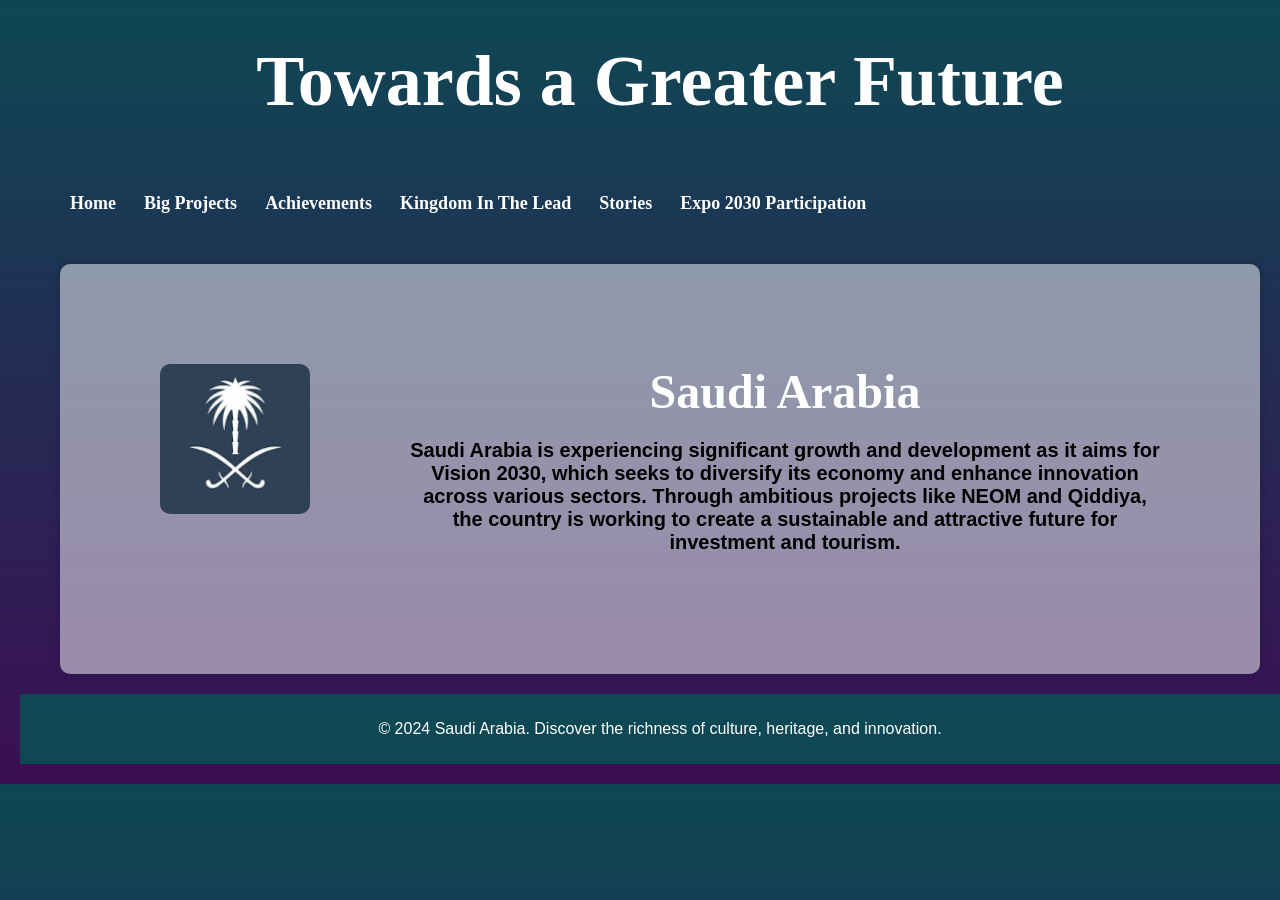
<file: index.html>
<!DOCTYPE html>
<html lang="en">
<head>
    <meta charset="utf-8">
    <meta http-equiv="refresh" content="0; url=pages/Home.html">
    <title>Towards a Greater Future</title>
</head>
<body>
    <p>Redirecting to <a href="pages/Home.html">Home</a>...</p>
</body>
</html>
</file>
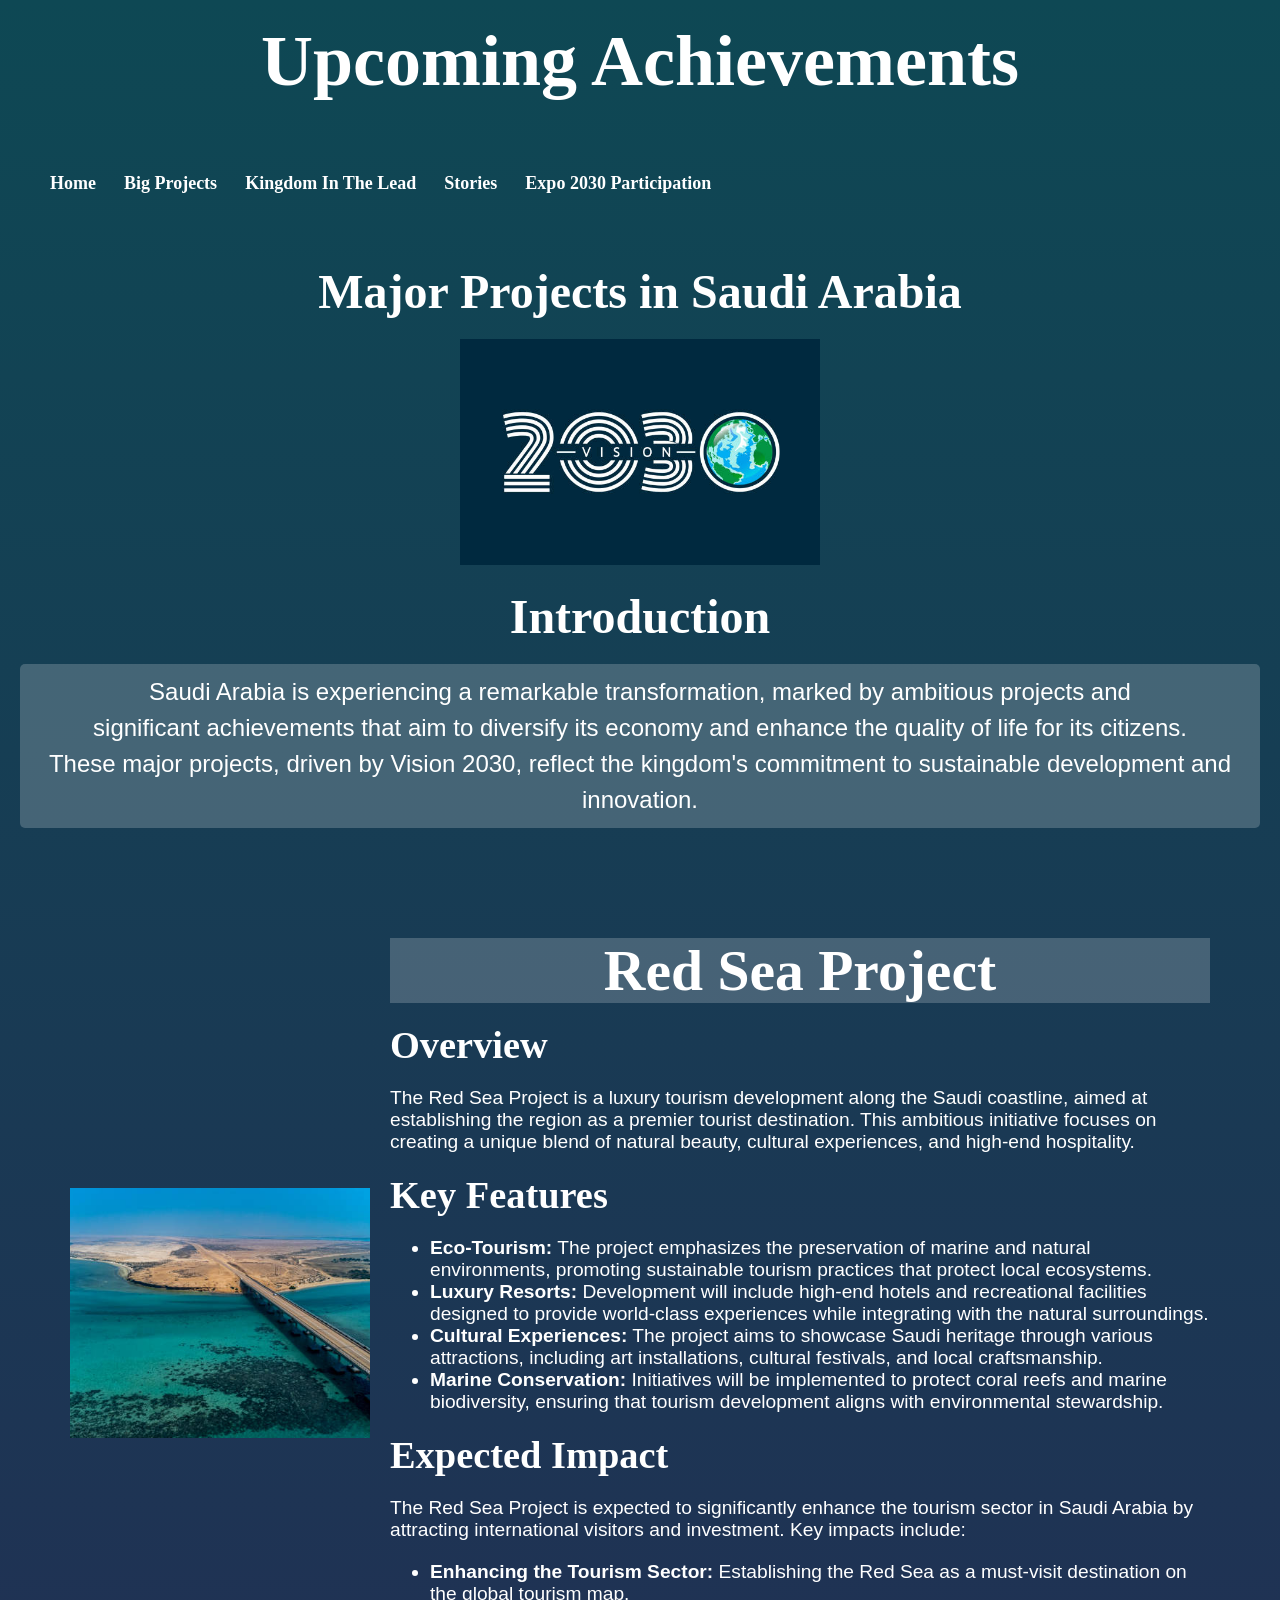
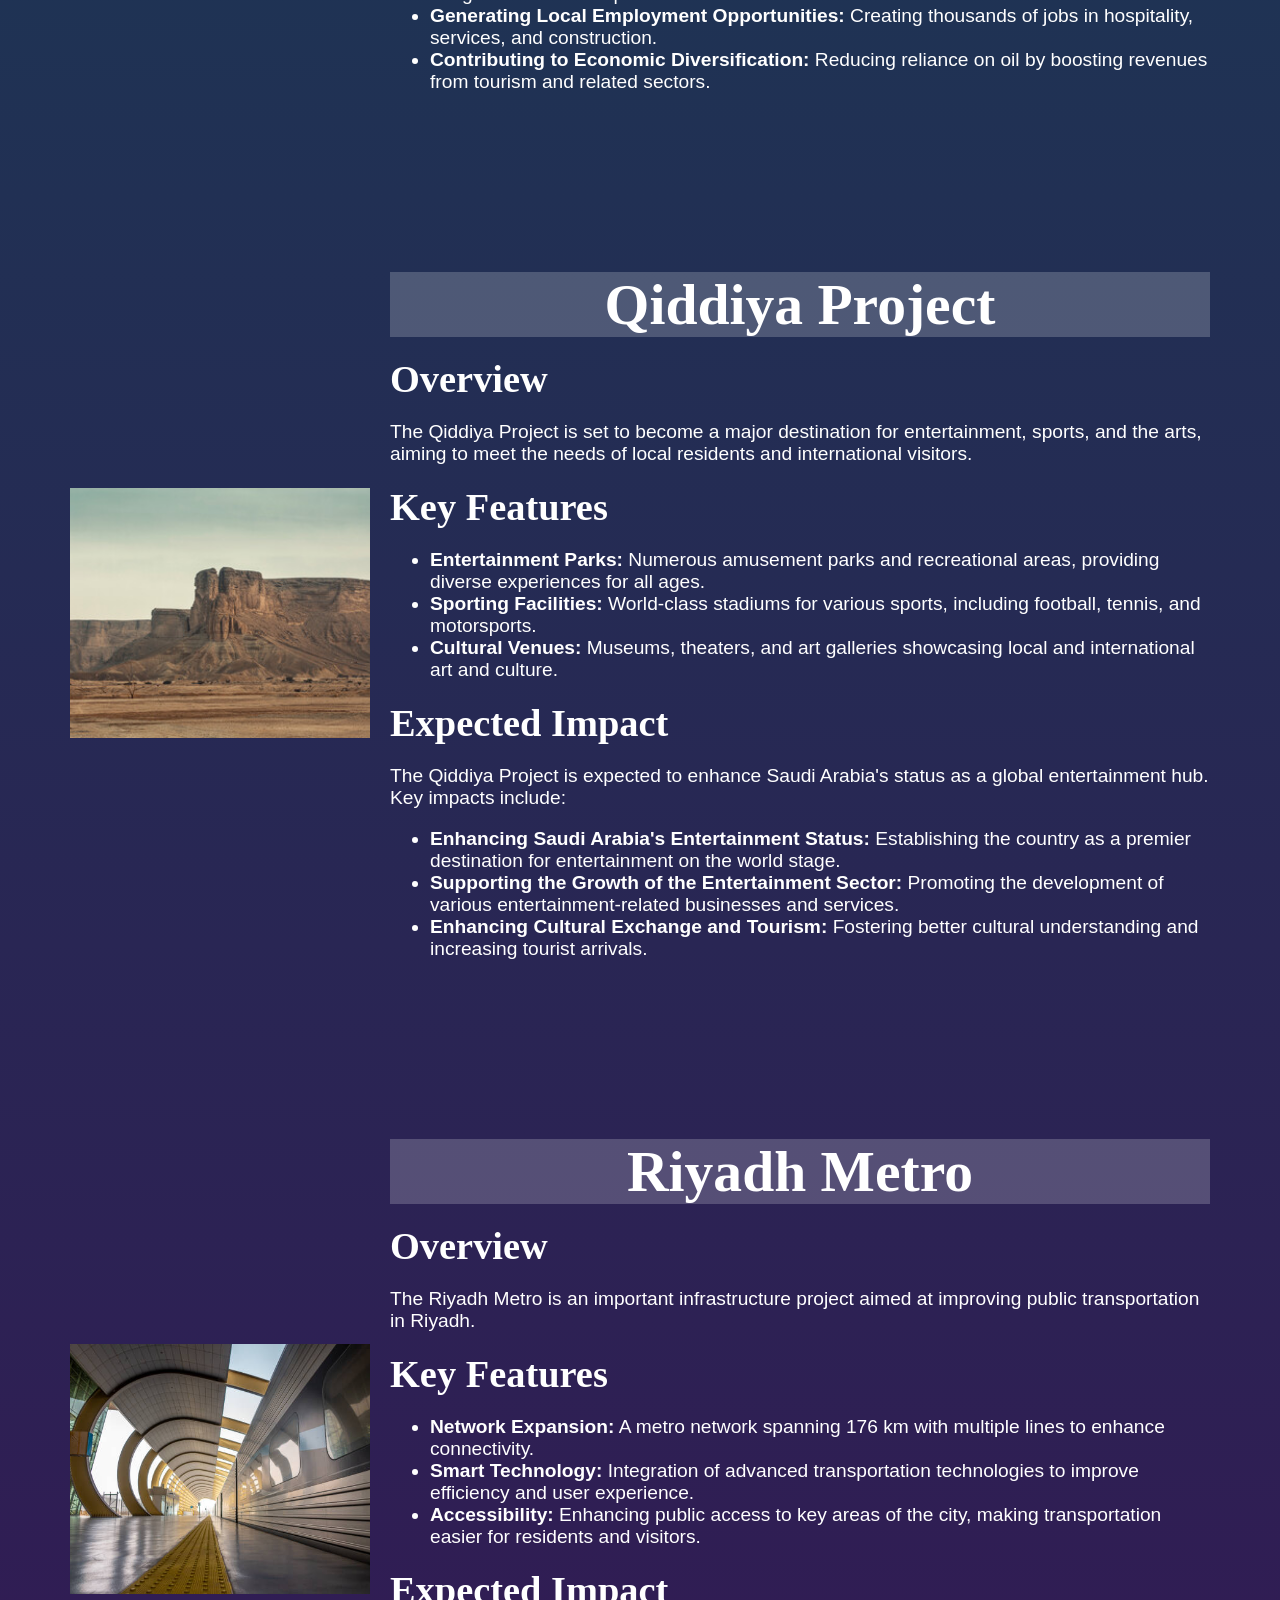
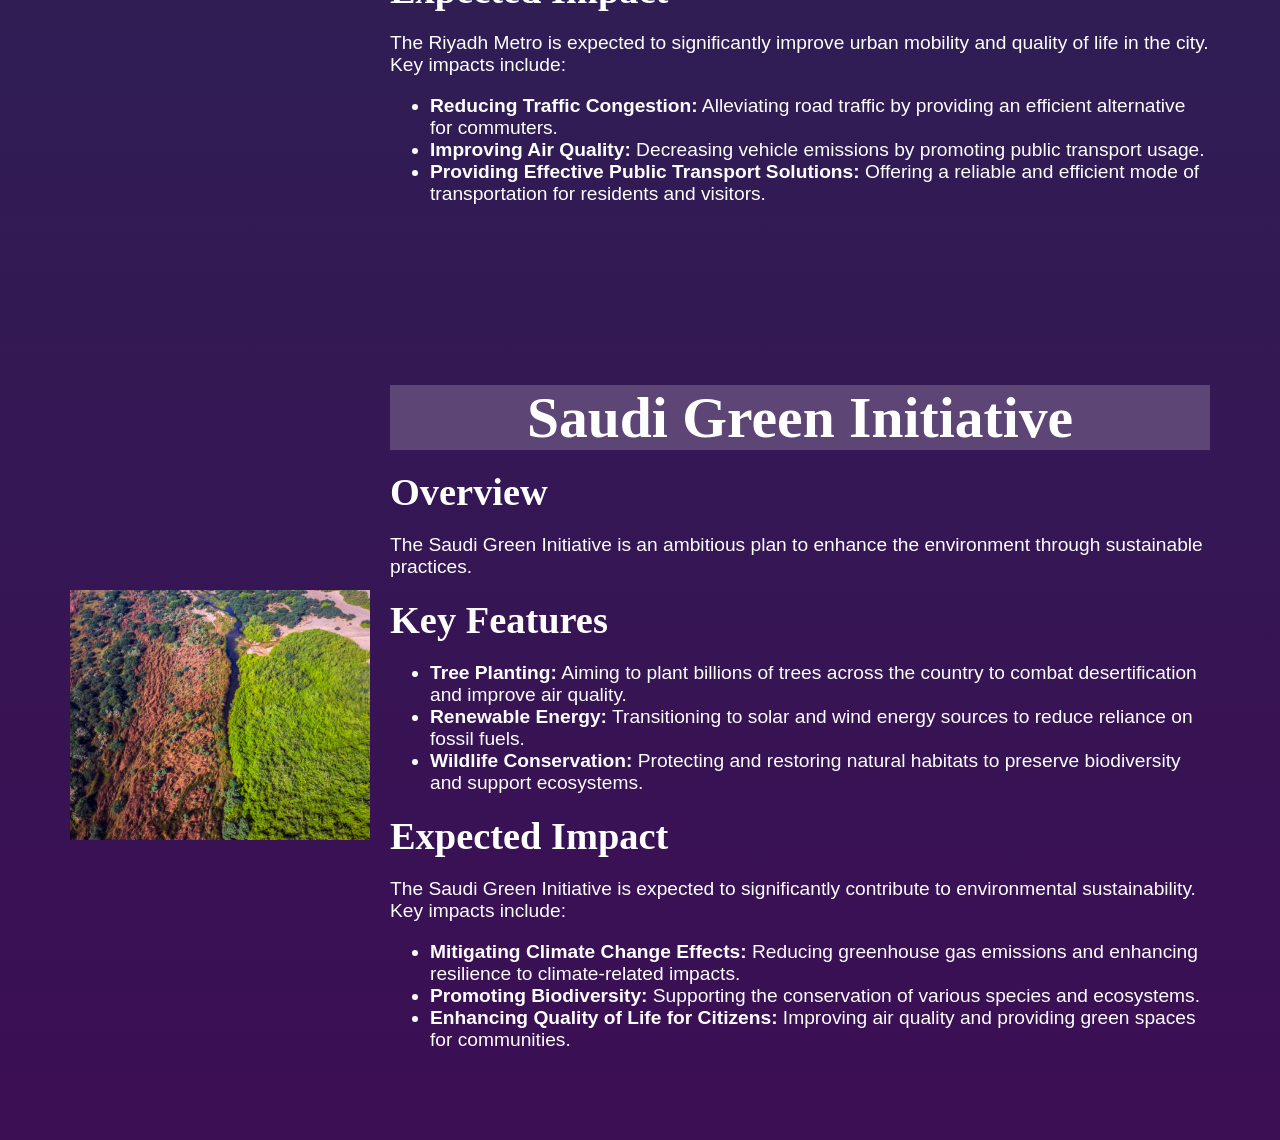
<file: pages/Achievements.html>
<!DOCTYPE html>
<html lang="en">

<head>
    <title>Achievements</title>
    <meta charset="utf-8">
    <link rel="stylesheet" href="../assets/css/Project.css">
    <link rel="icon" href="../assets/images/icon.png" type="image/png">
</head>

<body>

    <header>
        <h1>Upcoming Achievements</h1>
    </header>

<nav class="links">
    <ul>
        <li><a href="Home.html"><b>Home</b></a> &nbsp;</li>
        <li><a href="BigProjects.html"><b>Big Projects</b></a> &nbsp;</li>
        <li><a href="KingdomInTheLead.html"><b>Kingdom In The Lead</b></a> &nbsp;</li>
        <li><a href="Stories.html"><b>Stories</b></a> &nbsp;</li>
        <li><a href="EventsParticipation.html"><b>Expo 2030 Participation</b></a> &nbsp;</li>
    </ul>
</nav>


    <h2>Major Projects in Saudi Arabia</h2>

    <figure align="center">
        <img src="../assets/images/Vision.jpg" alt="Vision Of Saudi Arabia" style="width: 30%; height: auto;" class="transparent-image">
    </figure>

    <h2>Introduction</h2>
    <p class="fixed-spacing">Saudi Arabia is experiencing a remarkable transformation, marked by ambitious projects and
        significant achievements that aim to diversify its economy and enhance the quality of life for its citizens.
        These major projects, driven by Vision 2030, reflect the kingdom's commitment to sustainable development and
        innovation.</p>

    <div class="about">
        <div class="image-container">
            <img src="../assets/images/RedSea.jpg" alt="Red Sea Project">
        </div>
        <div>
            <h2 class="background1">Red Sea Project</h2>
            <h3>Overview</h3>
            <p>The Red Sea Project is a luxury tourism development along the Saudi coastline, aimed at establishing the
                region as a premier tourist destination. This ambitious initiative focuses on creating a unique blend of
                natural beauty, cultural experiences, and high-end hospitality.</p>
            <h3>Key Features</h3>
            <ul>
                <li><strong>Eco-Tourism:</strong> The project emphasizes the preservation of marine and natural
                    environments, promoting sustainable tourism practices that protect local ecosystems.</li>
                <li><strong>Luxury Resorts:</strong> Development will include high-end hotels and recreational
                    facilities designed to provide world-class experiences while integrating with the natural
                    surroundings.</li>
                <li><strong>Cultural Experiences:</strong> The project aims to showcase Saudi heritage through various
                    attractions, including art installations, cultural festivals, and local craftsmanship.</li>
                <li><strong>Marine Conservation:</strong> Initiatives will be implemented to protect coral reefs and
                    marine biodiversity, ensuring that tourism development aligns with environmental stewardship.</li>
            </ul>
            <h3>Expected Impact</h3>
            <p>The Red Sea Project is expected to significantly enhance the tourism sector in Saudi Arabia by attracting
                international visitors and investment. Key impacts include:</p>
            <ul>
                <li><strong>Enhancing the Tourism Sector:</strong> Establishing the Red Sea as a must-visit destination
                    on the global tourism map.</li>
                <li><strong>Generating Local Employment Opportunities:</strong> Creating thousands of jobs in
                    hospitality, services, and construction.</li>
                <li><strong>Contributing to Economic Diversification:</strong> Reducing reliance on oil by boosting
                    revenues from tourism and related sectors.</li>
            </ul>
        </div>
    </div>

    <div class="about">
        <div class="image-container">
            <img src="../assets/images/Qiddiya.jpg" alt="Qiddiya Project">
        </div>
        <div>
            <h2 class="background1">Qiddiya Project</h2>
            <h3>Overview</h3>
            <p>The Qiddiya Project is set to become a major destination for entertainment, sports, and the arts, aiming
                to meet the needs of local residents and international visitors.</p>
            <h3>Key Features</h3>
            <ul>
                <li><strong>Entertainment Parks:</strong> Numerous amusement parks and recreational areas, providing
                    diverse experiences for all ages.</li>
                <li><strong>Sporting Facilities:</strong> World-class stadiums for various sports, including football,
                    tennis, and motorsports.</li>
                <li><strong>Cultural Venues:</strong> Museums, theaters, and art galleries showcasing local and
                    international art and culture.</li>
            </ul>
            <h3>Expected Impact</h3>
            <p>The Qiddiya Project is expected to enhance Saudi Arabia's status as a global entertainment hub. Key
                impacts include:</p>
            <ul>
                <li><strong>Enhancing Saudi Arabia's Entertainment Status:</strong> Establishing the country as a
                    premier destination for entertainment on the world stage.</li>
                <li><strong>Supporting the Growth of the Entertainment Sector:</strong> Promoting the development of
                    various entertainment-related businesses and services.</li>
                <li><strong>Enhancing Cultural Exchange and Tourism:</strong> Fostering better cultural understanding
                    and increasing tourist arrivals.</li>
            </ul>
        </div>
    </div>

    <div class="about">
        <div class="image-container">
            <img src="../assets/images/RiyadhMetro.jpg" alt="Riyadh Metro Project">
        </div>
        <div>
            <h2 class="background1">Riyadh Metro</h2>
            <h3>Overview</h3>
            <p>The Riyadh Metro is an important infrastructure project aimed at improving public transportation in
                Riyadh.</p>
            <h3>Key Features</h3>
            <ul>
                <li><strong>Network Expansion:</strong> A metro network spanning 176 km with multiple lines to enhance
                    connectivity.</li>
                <li><strong>Smart Technology:</strong> Integration of advanced transportation technologies to improve
                    efficiency and user experience.</li>
                <li><strong>Accessibility:</strong> Enhancing public access to key areas of the city, making
                    transportation easier for residents and visitors.</li>
            </ul>
            <h3>Expected Impact</h3>
            <p>The Riyadh Metro is expected to significantly improve urban mobility and quality of life in the city. Key
                impacts include:</p>
            <ul>
                <li><strong>Reducing Traffic Congestion:</strong> Alleviating road traffic by providing an efficient
                    alternative for commuters.</li>
                <li><strong>Improving Air Quality:</strong> Decreasing vehicle emissions by promoting public transport
                    usage.</li>
                <li><strong>Providing Effective Public Transport Solutions:</strong> Offering a reliable and efficient
                    mode of transportation for residents and visitors.</li>
            </ul>
        </div>
    </div>

    <div class="about">
        <div class="image-container">
            <img src="../assets/images/GreenInitiative.jpg" alt="Saudi Green Initiative Project">
        </div>
        <div>
            <h2 class="background1">Saudi Green Initiative</h2>
            <h3>Overview</h3>
            <p>The Saudi Green Initiative is an ambitious plan to enhance the environment through sustainable practices.
            </p>
            <h3>Key Features</h3>
            <ul>
                <li><strong>Tree Planting:</strong> Aiming to plant billions of trees across the country to combat
                    desertification and improve air quality.</li>
                <li><strong>Renewable Energy:</strong> Transitioning to solar and wind energy sources to reduce reliance
                    on fossil fuels.</li>
                <li><strong>Wildlife Conservation:</strong> Protecting and restoring natural habitats to preserve
                    biodiversity and support ecosystems.</li>
            </ul>
            <h3>Expected Impact</h3>
            <p>The Saudi Green Initiative is expected to significantly contribute to environmental sustainability. Key
                impacts include:</p>
            <ul>
                <li><strong>Mitigating Climate Change Effects:</strong> Reducing greenhouse gas emissions and enhancing
                    resilience to climate-related impacts.</li>
                <li><strong>Promoting Biodiversity:</strong> Supporting the conservation of various species and
                    ecosystems.</li>
                <li><strong>Enhancing Quality of Life for Citizens:</strong> Improving air quality and providing green
                    spaces for communities.</li>
            </ul>
        </div>
    </div>

</body>

</html>
</file>
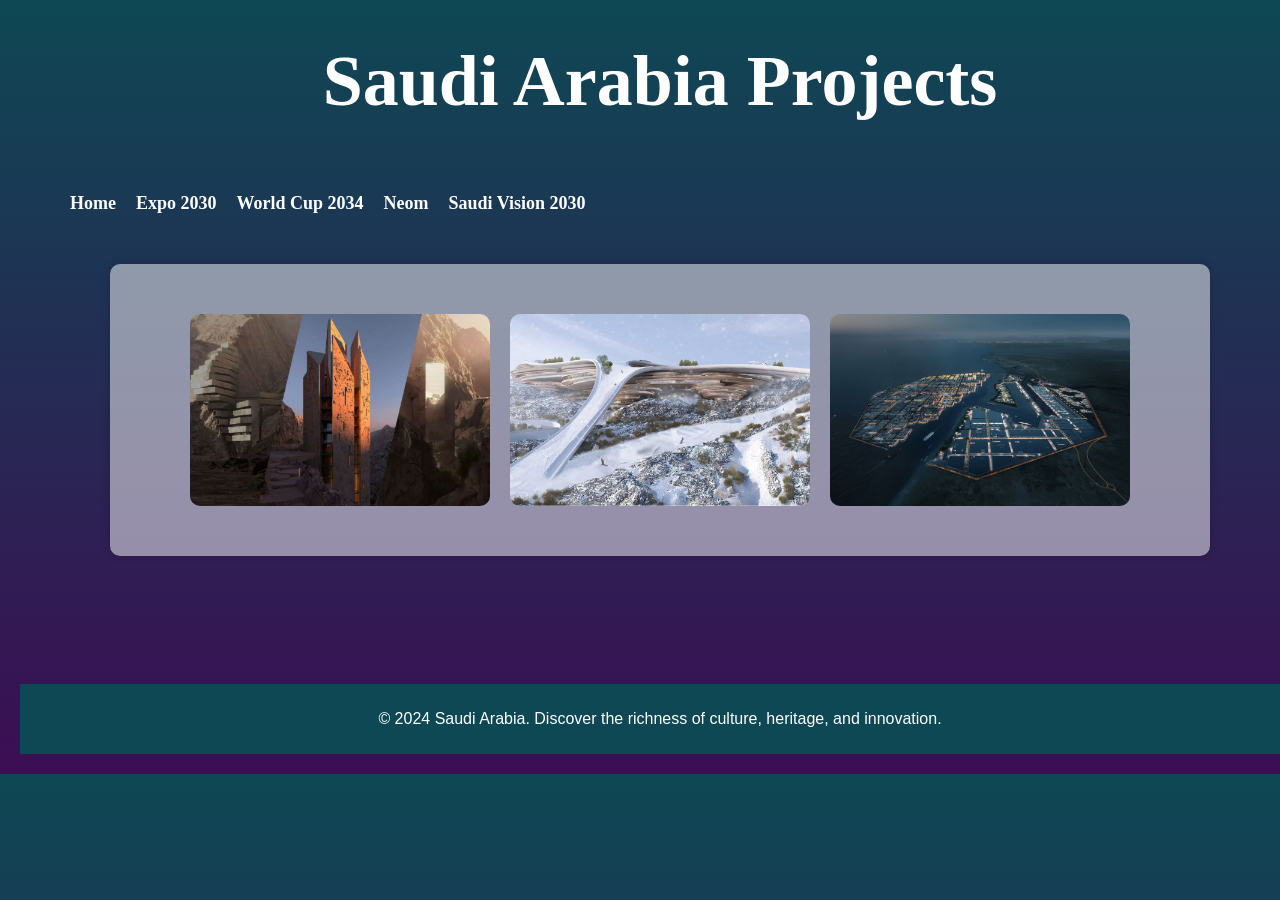
<file: pages/BigProjects.html>
<!DOCTYPE html>
<html lang="en">

<head>
    <meta charset="utf-8">
    <title>Big Projects</title>
    <link rel="stylesheet" href="../assets/css/Project.css">
    <link rel="icon" href="../assets/images/icon.png" type="image/png">

    <style>
        body {
            font-family: Arial, sans-serif;
            background-color: #f4f4f4;
            margin: 0;
            padding: 20px;
        }

        header {
            text-align: center;
            margin-bottom: 20px;
        }

        .container {
            display: flex;
            justify-content: center;
            background-color: rgba(255, 255, 255, 0.5);
            border-radius: 10px;
            padding: 50px;
            max-width: 1000px;
            margin: auto;
            box-shadow: 0 0 10px rgba(0, 0, 0, 0.2);
        }

        .projects {
            display: flex;
            justify-content: center;
            width: 100%;
        }

        .project-image {
            width: 30%;
            height: auto;
            border-radius: 10px;
            margin: 0 10px;
        }
    </style>

</head>

<body>

<header>
    <h1>Saudi Arabia Projects</h1>
</header>

<nav class="links">
    <ul>
        <li><a href="Home.html"><b>Home</b></a></li>
        <li><a href="Expo2030.html"><b>Expo 2030</b></a></li>
        <li><a href="WorldCup2034.html"><b>World Cup 2034</b></a></li>
        <li><a href="Neom.html"><b>Neom</b></a></li>
        <li><a href="SaudiVision.html"><b>Saudi Vision 2030</b></a></li>
           </ul>
</nav>

<main>
    <div class="container">
        <div class="text">
            <div class="projects">
                <img src="../assets/images/OurProjects1.png" alt="Project 1" class="project-image">
                <img src="../assets/images/OurProjects2.png" alt="Project 2" class="project-image">
                <img src="../assets/images/OurProjects3.png" alt="Project 3" class="project-image">
            </div>
        </div>
    </div>
</main>

<br><br><br><br><br><br>

<footer>
    <p style="text-align: center; color: white;">&copy; 2024 Saudi Arabia. Discover the richness of culture, heritage, and innovation.</p>
</footer>

</body>

</html>
</file>
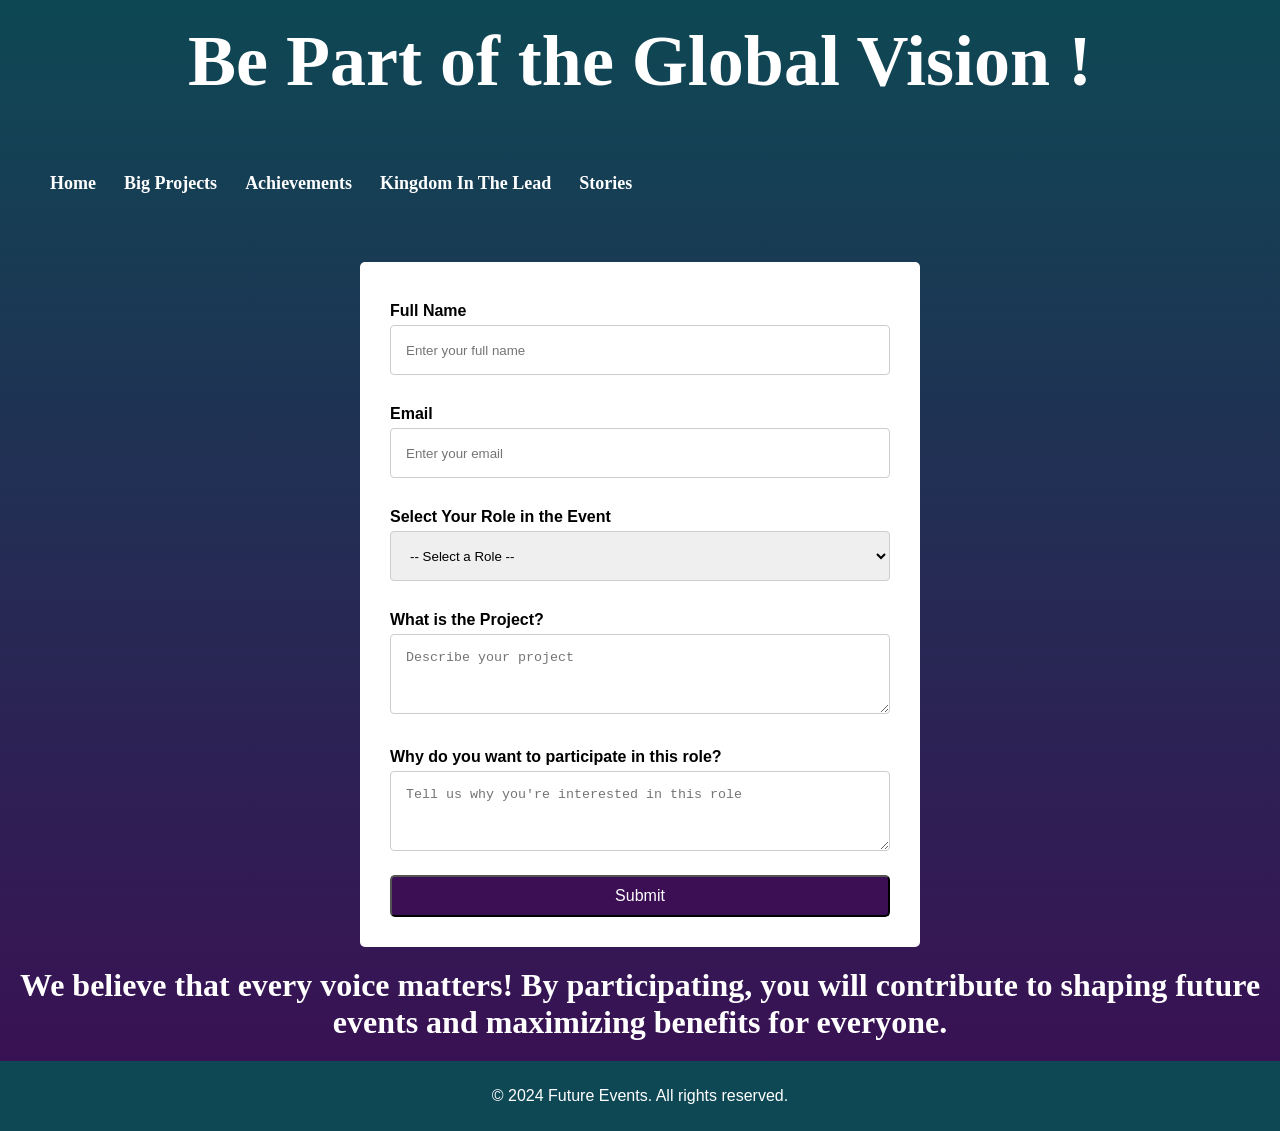
<file: pages/EventsParticipation.html>
<!DOCTYPE html>
<html lang="en">

<head>
    <title>Events Participation</title>
    <meta charset="UTF-8">
    <link rel="stylesheet" href="../assets/css/Project.css">
    <link rel="icon" href="../assets/images/icon.png" type="image/png">

    <style>
        form {
            background-color: #fff;
            padding: 30px;
            border-radius: 5px;
            max-width: 500px;
            margin: auto;
        }

        label {
            display: block;
            margin: 10px 0 5px;
            font-weight: bold;
        }

        input,
        textarea,
        select {
            width: 100%;
            padding: 15px;
            margin-bottom: 20px;
            border: 1px solid #ccc;
            border-radius: 4px;
            box-sizing: border-box;
            height: 50px;
        }

        textarea {
            height: auto;
            min-height: 80px;
        }

        button {
            background-color: #3c0e54;
            color: white;
            padding: 10px 15px;
            border-radius: 5px;
            cursor: pointer;
            font-size: 16px;
            width: 100%;
        }

        button:hover {
            background-color: #ffd700;
        }
    </style>

</head>

<body>

    <h1>Be Part of the Global Vision ! </h1>

<nav class="links">
    <ul>
        <li><a href="Home.html"><b>Home</b></a> &nbsp;</li>
        <li><a href="BigProjects.html"><b>Big Projects</b></a> &nbsp;</li>
        <li><a href="Achievements.html"><b>Achievements</b></a> &nbsp;</li>
        <li><a href="KingdomInTheLead.html"><b>Kingdom In The Lead</b></a> &nbsp;</li>
        <li><a href="Stories.html"><b>Stories</b></a> &nbsp;</li>
    </ul>
</nav>

    <br>

    <form action="/submit" method="POST" onsubmit="return confirmSubmission()">
        <label for="name">Full Name</label>
        <input type="text" id="name" name="name" placeholder="Enter your full name" required>
        <label for="email">Email</label>
        <input type="email" id="email" name="email" placeholder="Enter your email" required>
        <label for="event-role">Select Your Role in the Event</label>
        <select id="event-role" name="event_role" required onchange="toggleProjectField()">
            <option value="">-- Select a Role --</option>
            <option value="presenter">Project Presenter</option>
            <option value="organizer">Organizer</option>
            <option value="content-creator">Content Creator to Document the Event</option>
            <option value="photographer">Photographer</option>
        </select>
        <div id="project-field">
            <label for="project-name">What is the Project?</label>
            <textarea id="project-name" name="project_name" rows="1" placeholder="Describe your project"></textarea>
        </div>
        <label for="message">Why do you want to participate in this role?</label>
        <textarea id="message" name="message" rows="3" placeholder="Tell us why you're interested in this role"
            required></textarea>
        <button type="submit">Submit</button>
    </form>


 <h3 style="text-align: center;">We believe that every voice matters! By participating, you will contribute to shaping future events and maximizing benefits for everyone.</h3>

    <footer>
        <p>&copy; 2024 Future Events. All rights reserved.</p>
    </footer>
    
    <script>

function toggleProjectField() {
            const role = document.getElementById("event-role").value;
            const projectField = document.getElementById("project-field");

            // إذا كان الدور هو "presenter" سيتم إظهار الحقل، وإلا سيتم إخفاؤه
            if (role === "presenter") {
                projectField.style.display = "block";
            } else {
                projectField.style.display = "none";
            }
        }        
        function confirmSubmission() {
            var confirmed = confirm("Are you sure you want to submit the form?");
            if (confirmed) {
                window.location.href = "Submission.html";
            }
            return false;
        }
    </script>

</body>

</html>
</file>
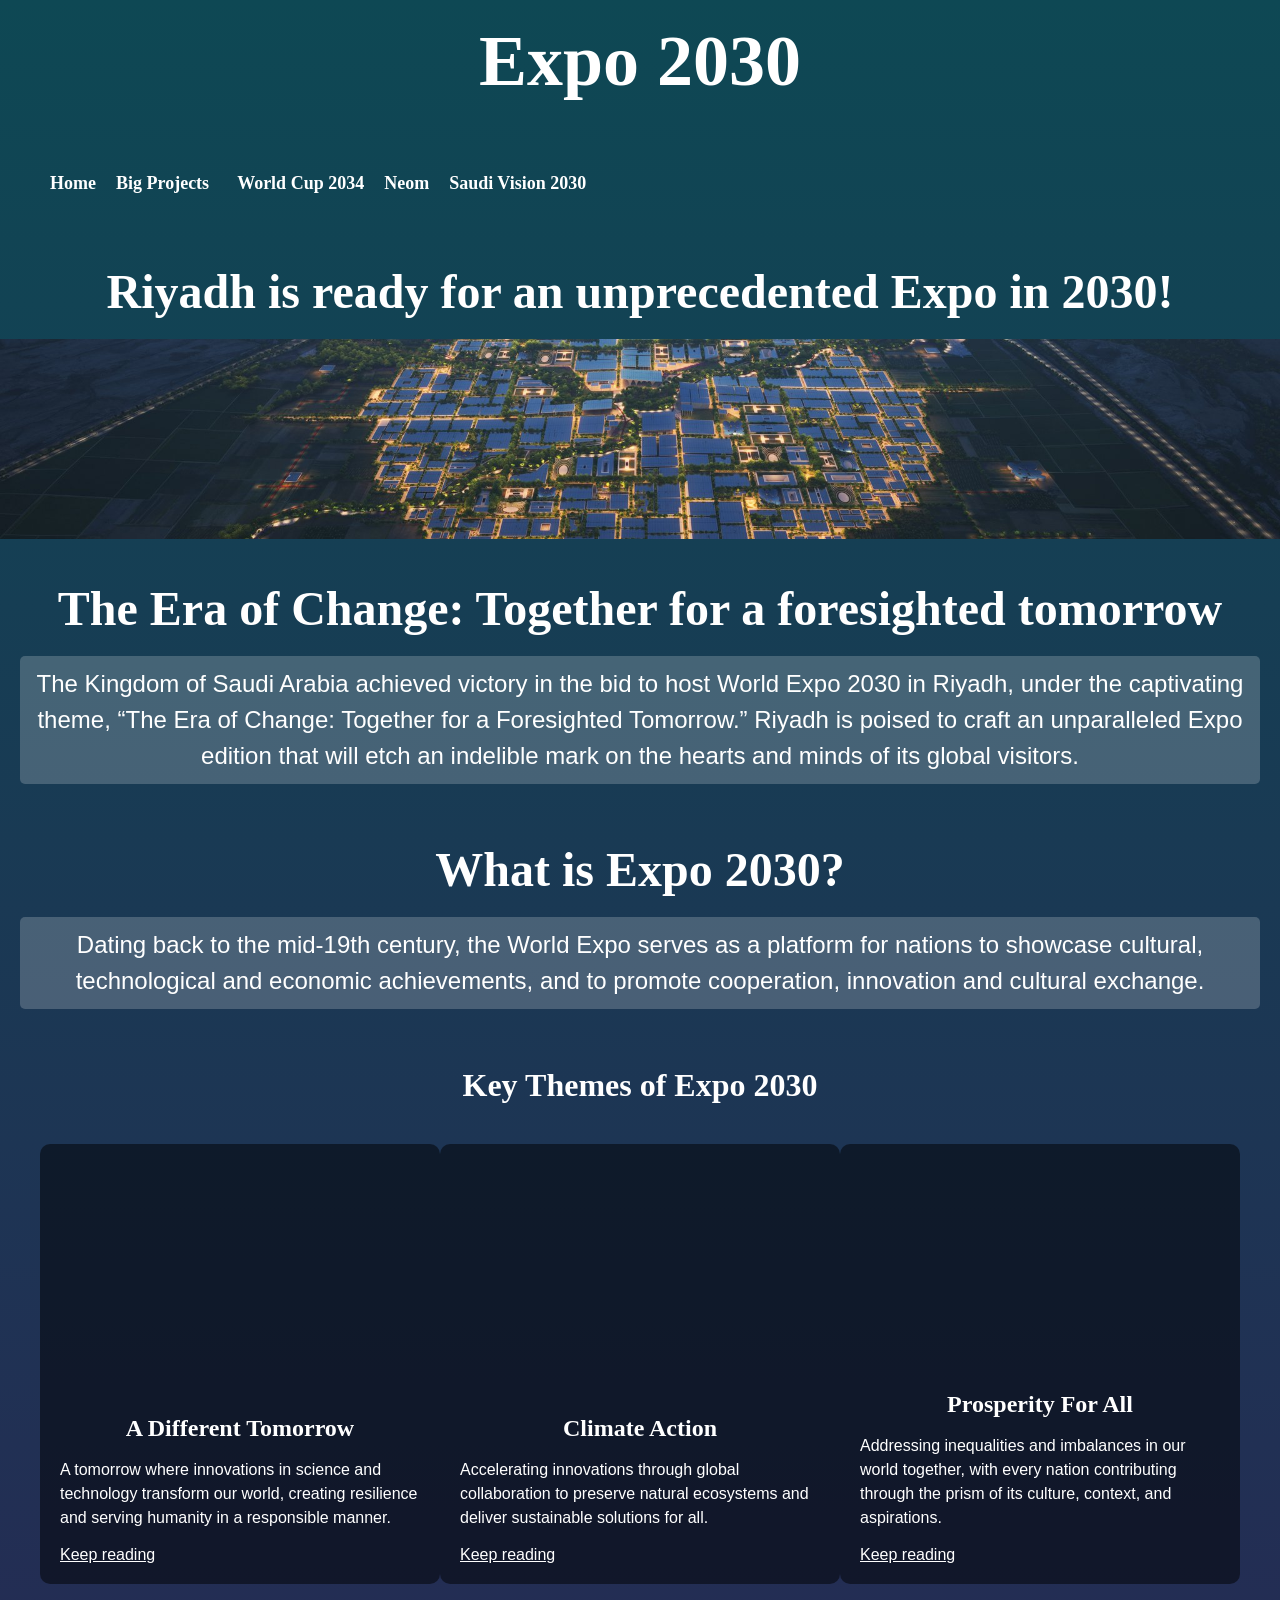
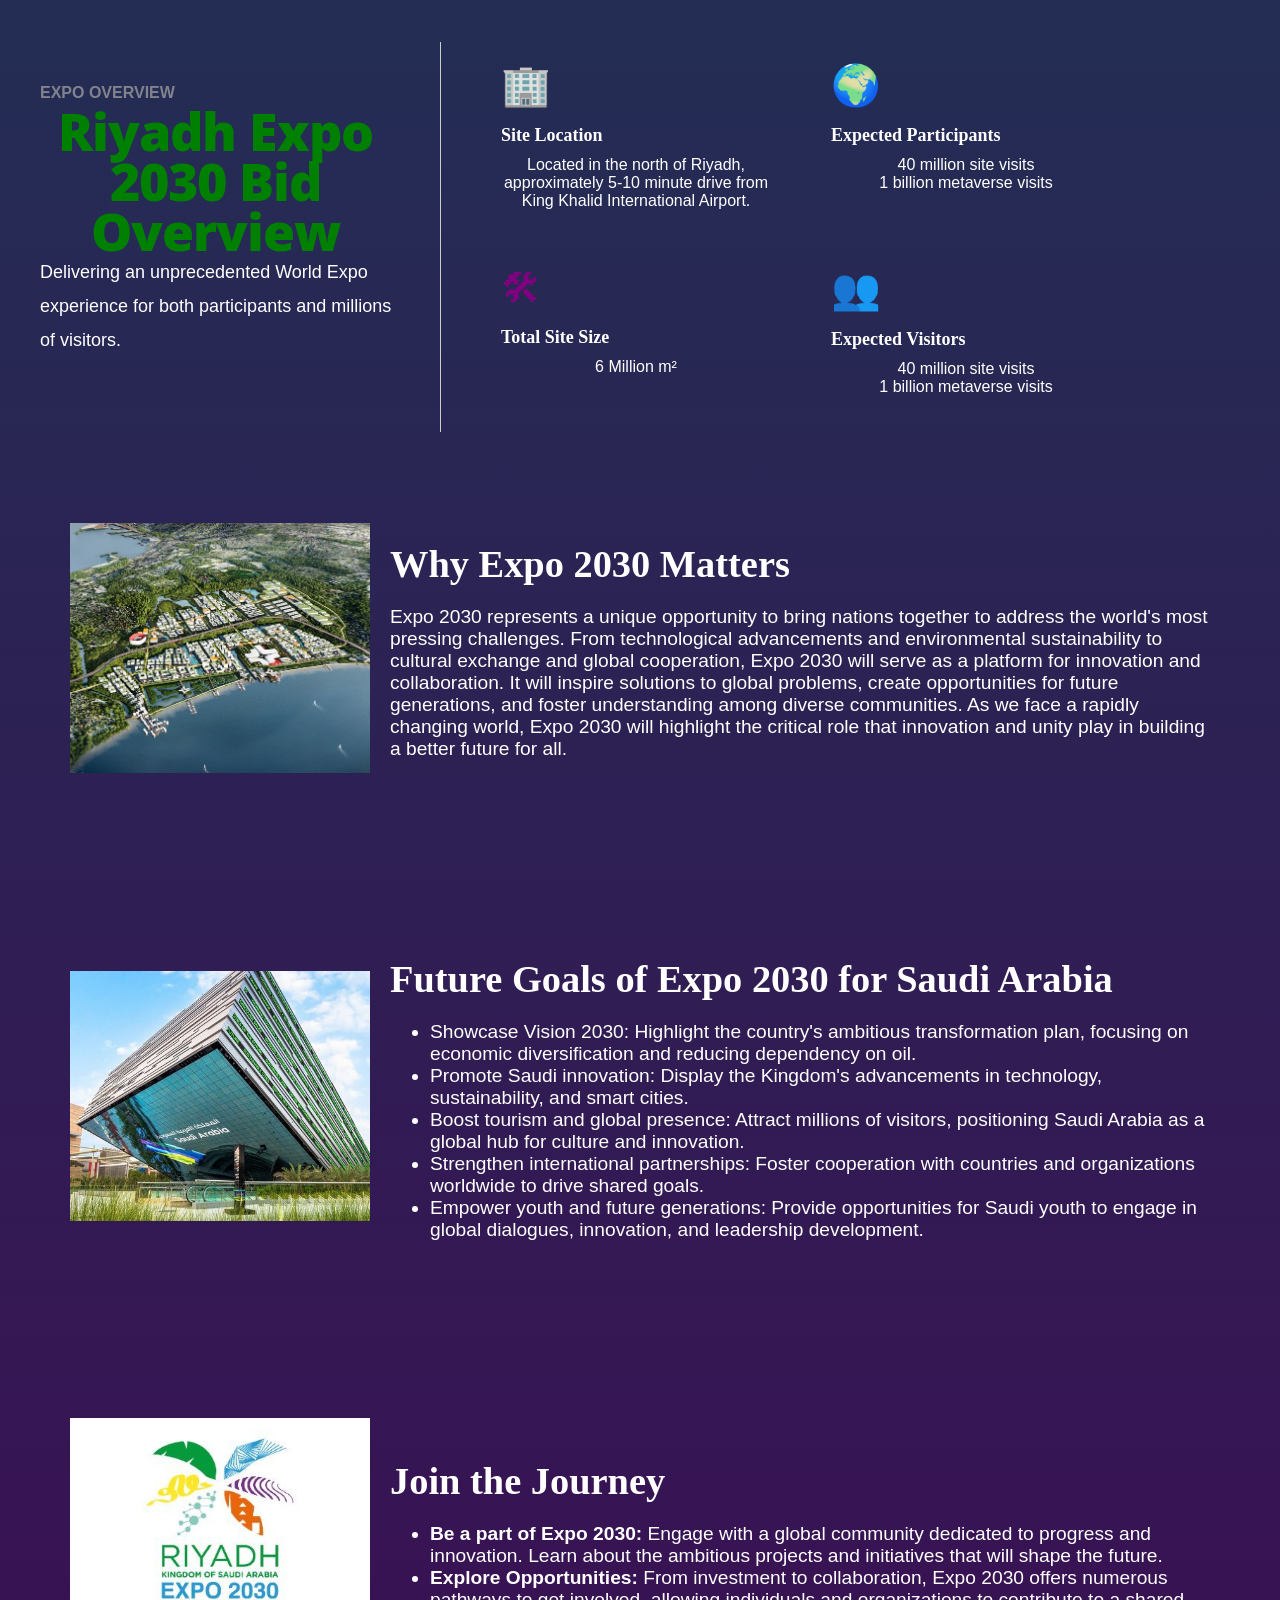
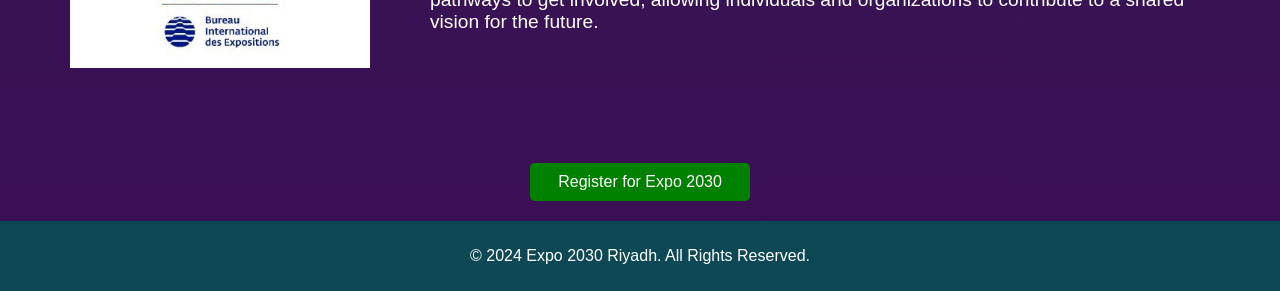
<file: pages/Expo2030.html>
<!DOCTYPE html>
<html lang="en">

<head>
    <title>Expo 2030</title>
    <meta charset="utf-8">
    <link rel="stylesheet" href="../assets/css/Project.css">
    <link rel="preconnect" href="https://fonts.googleapis.com">
    <link rel="preconnect" href="https://fonts.gstatic.com" crossorigin>
    <link href="https://fonts.googleapis.com/css2?family=Open+Sans:ital,wght@0,300..800;1,300..800&display=swap"
        rel="stylesheet">
    <link rel="icon" href="../assets/images/icon.png" type="image/png">
</head>

<body>

    <header>
        <h1>Expo 2030</h1>
    </header>

<nav class="links">
    <ul>
        <li><a href="Home.html"><b>Home</b></a></li>
        <li><a href="BigProjects.html"><b>Big Projects</b></a> &nbsp;</li>
        <li><a href="WorldCup2034.html"><b>World Cup 2034</b></a></li>
        <li><a href="Neom.html"><b>Neom</b></a></li>
        <li><a href="SaudiVision.html"><b>Saudi Vision 2030</b></a></li>
           </ul>
</nav>

    <h2>Riyadh is ready for an unprecedented Expo in 2030!</h2>
    <figure style="margin: 0; width: 100%;">
        <img src="../assets/images/Expo2030.JPG" alt="LocationExpo"
            style="width: 100%; height: auto; max-height: 200px; object-fit: cover;">
    </figure>

    <br>

    <h2>The Era of Change: Together for a foresighted tomorrow</h2>
    <p class="fixed-spacing">The Kingdom of Saudi Arabia achieved victory in the bid to host World Expo 2030 in Riyadh, under the captivating theme, “The Era of Change: Together for a Foresighted Tomorrow.” Riyadh is poised to craft an unparalleled Expo edition that will etch an indelible mark on the hearts and minds of its global visitors.
    </p>

    <br>

    <h2>What is Expo 2030?</h2>
    <p class="fixed-spacing"> Dating back to the mid-19th century, the World Expo serves as a platform for nations to showcase cultural, technological and economic achievements, and to promote cooperation, innovation and cultural exchange.</p>

    <br>

<h3 style="text-align: center;">Key Themes of Expo 2030</h3>
    <div class="container">
        <div class="card card1">
            <div class="card-overlay"></div>
            <div class="card-content">
                <h2>A Different Tomorrow</h2>
                <p>A tomorrow where innovations in science and technology transform our world, creating resilience and
                    serving humanity in a responsible manner.</p>
                <a href="https://riyadhexpo2030.sa/a-different-tomorrow/">Keep reading</a>
            </div>
        </div>

        <div class="card card2">
            <div class="card-overlay"></div>
            <div class="card-content">
                <h2>Climate Action</h2>
                <p>Accelerating innovations through global collaboration to preserve natural ecosystems and deliver
                    sustainable solutions for all.</p>
                <a href="https://riyadhexpo2030.sa/climate-action/">Keep reading</a>
            </div>
        </div>

        <div class="card card3">
            <div class="card-overlay"></div>
            <div class="card-content">
                <h2>Prosperity For All</h2>
                <p>Addressing inequalities and imbalances in our world together, with every nation contributing through
                    the prism of its culture, context, and aspirations.</p>
                <a href="https://riyadhexpo2030.sa/prosperity-for-all/">Keep reading</a>
            </div>
        </div>
    </div>

    <br>

    <div class="container">
        <div class="left-section">
            <h6>Expo Overview</h6>
            <h1>Riyadh Expo 2030 Bid Overview</h1>
            <p style="color: white;">Delivering an unprecedented World Expo experience for both participants and
                millions of visitors.</p>
        </div>
        <div class="separator"></div>
        <div class="right-section">
            <div class="per-section">
                <div class="icon">&#127970;</div>
                <h3 style="color: white;">Site Location</h3>
                <p style="color: white;">Located in the north of Riyadh, approximately 5-10 minute drive from King
                    Khalid International Airport.</p>
            </div>
            <div class="per-section">
                <div class="icon yellow-icon">&#127757;</div>
                <h3 style="color: white;">Expected Participants</h3>
                <p style="color: white;">40 million site visits<br>1 billion metaverse visits</p>
            </div>
            <div class="per-section">
                <div class="icon purple-icon">&#128736;</div>
                <h3 style="color: white;">Total Site Size</h3>
                <p style="color: white;">6 Million m²</p>
            </div>
            <div class="per-section">
                <div class="icon">&#128101;</div>
                <h3 style="color: white;">Expected Visitors</h3>
                <p style="color: white;">40 million site visits<br>1 billion metaverse visits</p>
            </div>
        </div>
    </div>

    <div class="about">
        <div class="image-container">
            <img src="../assets/images/Expo1.jpg" alt="Expo">
        </div>
        <div>
            <h3>Why Expo 2030 Matters</h3>
            <p>Expo 2030 represents a unique opportunity to bring nations together to address the world's most pressing
                challenges. From technological advancements and environmental sustainability to cultural exchange and
                global cooperation, Expo 2030 will serve as a platform for innovation and collaboration. It will inspire
                solutions to global problems, create opportunities for future generations, and foster understanding
                among diverse communities. As we face a rapidly changing world, Expo 2030 will highlight the critical
                role that innovation and unity play in building a better future for all.</p>
        </div>
    </div>

    <br>

    <div class="about">
        <div class="image-container">
            <img src="../assets/images/Expo2.jpg" alt="Expo">
        </div>
        <div>
            <h3>Future Goals of Expo 2030 for Saudi Arabia</h3>
            <ul>
                <li>Showcase Vision 2030: Highlight the country's ambitious transformation plan, focusing on economic
                    diversification and reducing dependency on oil.</li>
                <li>Promote Saudi innovation: Display the Kingdom's advancements in technology, sustainability, and
                    smart cities.</li>
                <li>Boost tourism and global presence: Attract millions of visitors, positioning Saudi Arabia as a
                    global hub for culture and innovation.</li>
                <li>Strengthen international partnerships: Foster cooperation with countries and organizations worldwide
                    to drive shared goals.</li>
                <li>Empower youth and future generations: Provide opportunities for Saudi youth to engage in global
                    dialogues, innovation, and leadership development.</li>
            </ul>
        </div>
    </div>

    <br>

    <div class="about">
        <div class="image-container">
            <img src="../assets/images/Expo3.JPG" alt="Expo">
        </div>
        <div>
            <h3>Join the Journey</h3>
            <ul>
                <li>
                    <strong>Be a part of Expo 2030:</strong> Engage with a global community dedicated to progress and
                    innovation. Learn about the ambitious projects and initiatives that will shape the future.
                </li>
                <li>
                    <strong>Explore Opportunities:</strong> From investment to collaboration, Expo 2030 offers numerous
                    pathways to get involved, allowing individuals and organizations to contribute to a shared vision
                    for the future.
                </li>
            </ul>
        </div>
    </div>
    <a href="EventsParticipation.html" class="register-link">
        Register for Expo 2030
    </a>

<footer>
    <p style="text-align: center; color: white;">&copy; 2024 Expo 2030 Riyadh. All Rights Reserved.</p>
</footer>

</html>
</file>
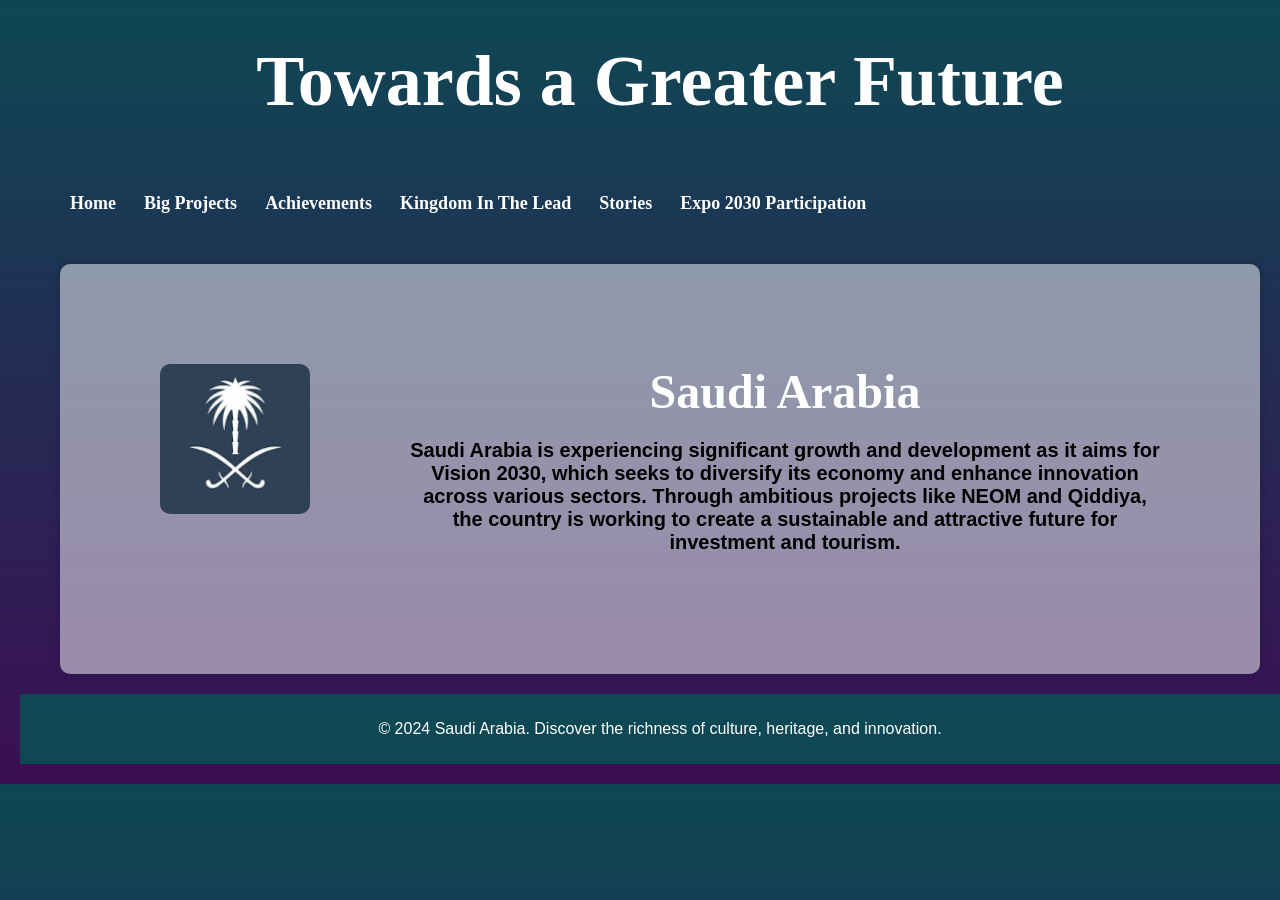
<file: pages/Home.html>
<!DOCTYPE html>
<html lang="en">

<head>
    <meta charset="utf-8">
    <title>Home</title>
    <link rel="stylesheet" href="../assets/css/Project.css">
        <link rel="icon" href="../assets/images/icon.png" type="image/png">
    <style>
        body {
            font-family: Arial, sans-serif;
            background-color: #f4f4f4;
            margin: 0;
            padding: 20px;
        }

        nav {
            padding: 50px 50px;
            font-family: 'Georgia', serif;
        }

        ul {
            list-style-type: none;
            padding: 0;
            margin: 0;
            display: flex;
        }

        li {
            margin-right: 20px;
        }

        a {
            color: white;
            text-decoration: none;
            font-size: 18px;
            transition: color 0.3s;
        }

        a:hover {
            color: #ffd700;
        }

        header {
            text-align: center;
            margin-bottom: 20px;
        }

        .container {
            display: flex;
            background-color: rgba(255, 255, 255, 0.5);
            border-radius: 10px;
            padding: 100px;
            max-width: 1000px;
            margin: auto;
            box-shadow: 0 0 10px rgba(0, 0, 0, 0.2);
        }

        .image {
            flex: 0 0 150px;
            height: 150px;
            border-radius: 10px;
            overflow: hidden;
            margin-right: 100px;
        }

        .image img {
            width: 100%;
            height: 100%;
            object-fit: cover;
        }

        .text {
            flex: 1;
        }

        .text h2 {
            margin: 0 0 10px;
        }
    </style>

</head>

<body>

<header>
    <h1>Towards a Greater Future</h1>
</header>

<nav>
    <ul>
        <li><a href="Home.html"><b>Home</b></a> &nbsp;</li>
        <li><a href="BigProjects.html"><b>Big Projects</b></a> &nbsp;</li>
        <li><a href="Achievements.html"><b>Achievements</b></a> &nbsp;</li>
        <li><a href="KingdomInTheLead.html"><b>Kingdom In The Lead</b></a> &nbsp;</li>
        <li><a href="Stories.html"><b>Stories</b></a> &nbsp;</li>
        <li><a href="EventsParticipation.html"><b>Expo 2030 Participation</b></a> &nbsp;</li>
    </ul>
</nav>

<main>
    <div class="container">
        <div class="image">
            <img src="../assets/images/SaudiArabia.jpg" alt="Saudi Arabia">
        </div>
        <div class="text">
            <h2>Saudi Arabia</h2>
            <p style="font-size: 20px; font-weight: bold; text-align: center;">
                Saudi Arabia is experiencing significant growth and development as it aims for Vision 2030, 
                which seeks to diversify its economy and enhance innovation across various sectors. 
                Through ambitious projects like NEOM and Qiddiya, the country is working to create a 
                sustainable and attractive future for investment and tourism.
            </p>
        </div>
    </div>
</main>

<footer>
    <p style="text-align: center; color: white;">&copy; 2024 Saudi Arabia. Discover the richness of culture, heritage, and innovation.</p>
</footer>

</body>

</html>
</file>
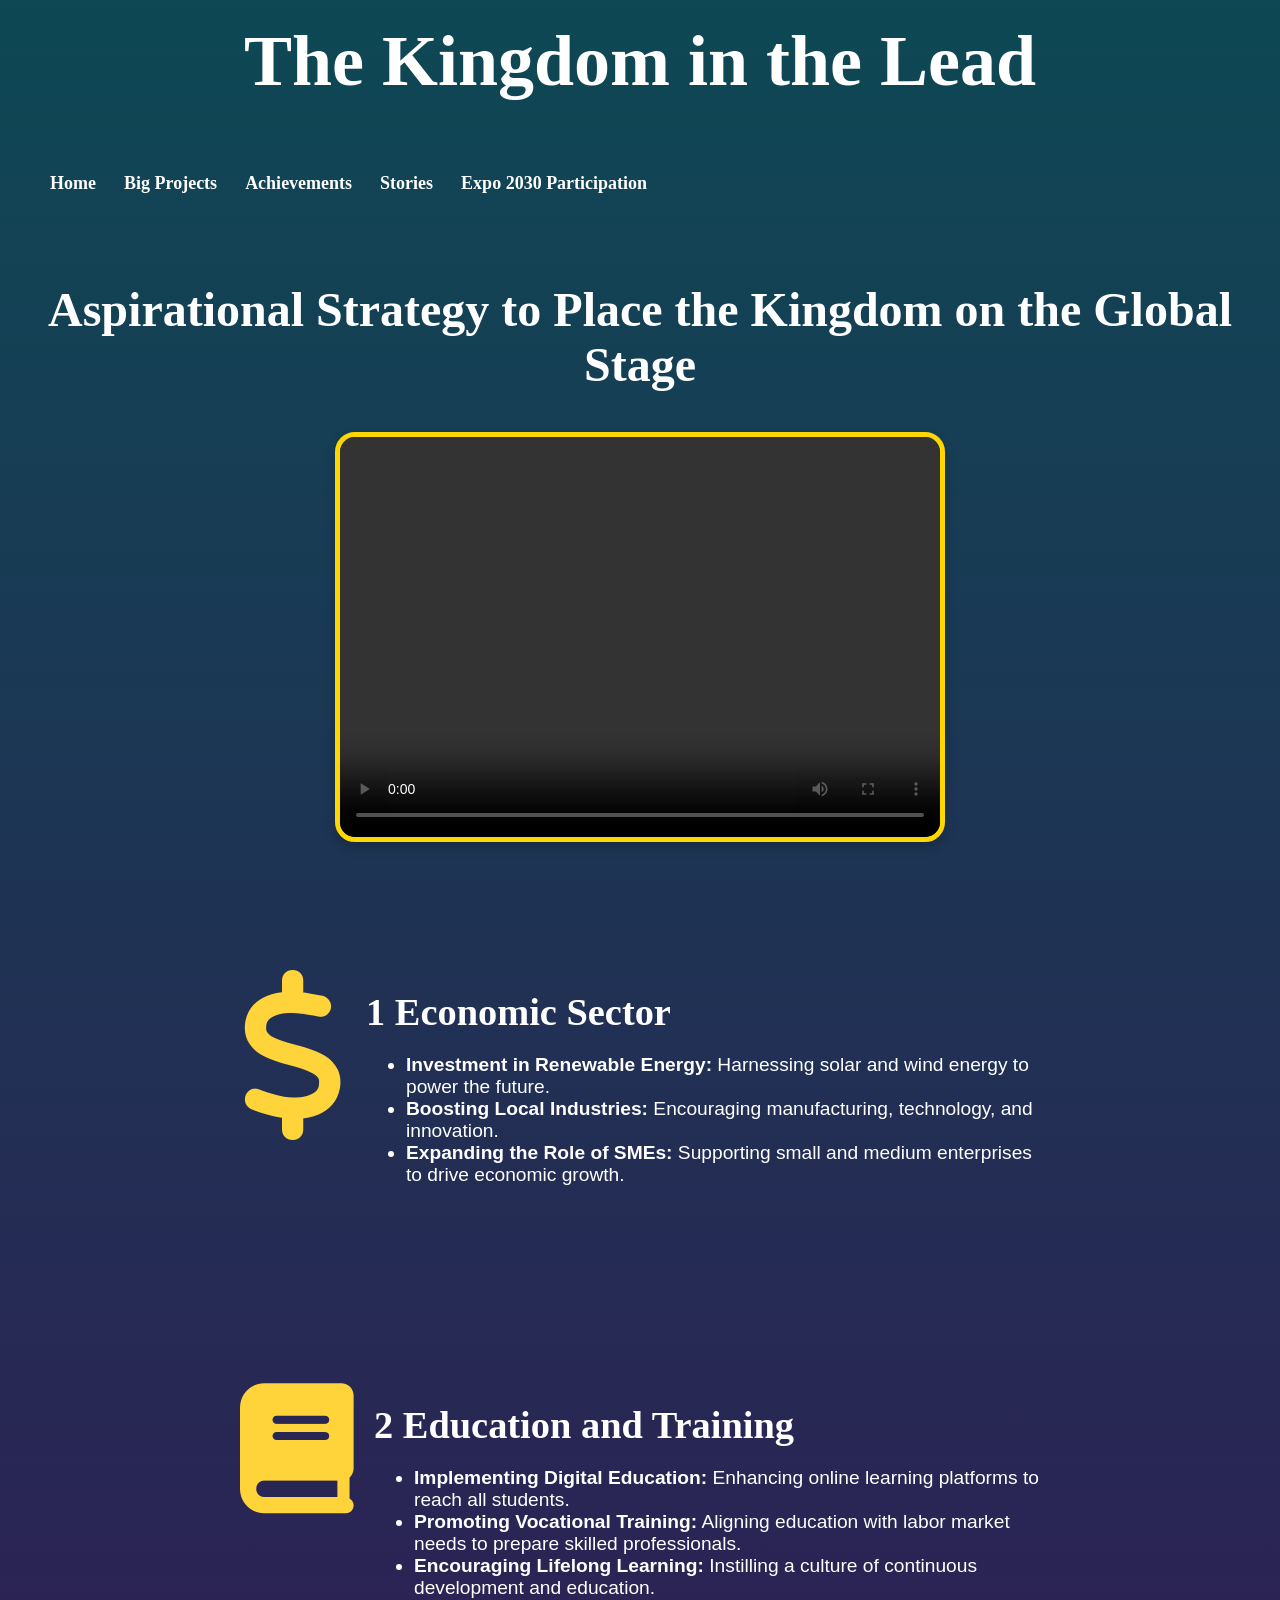
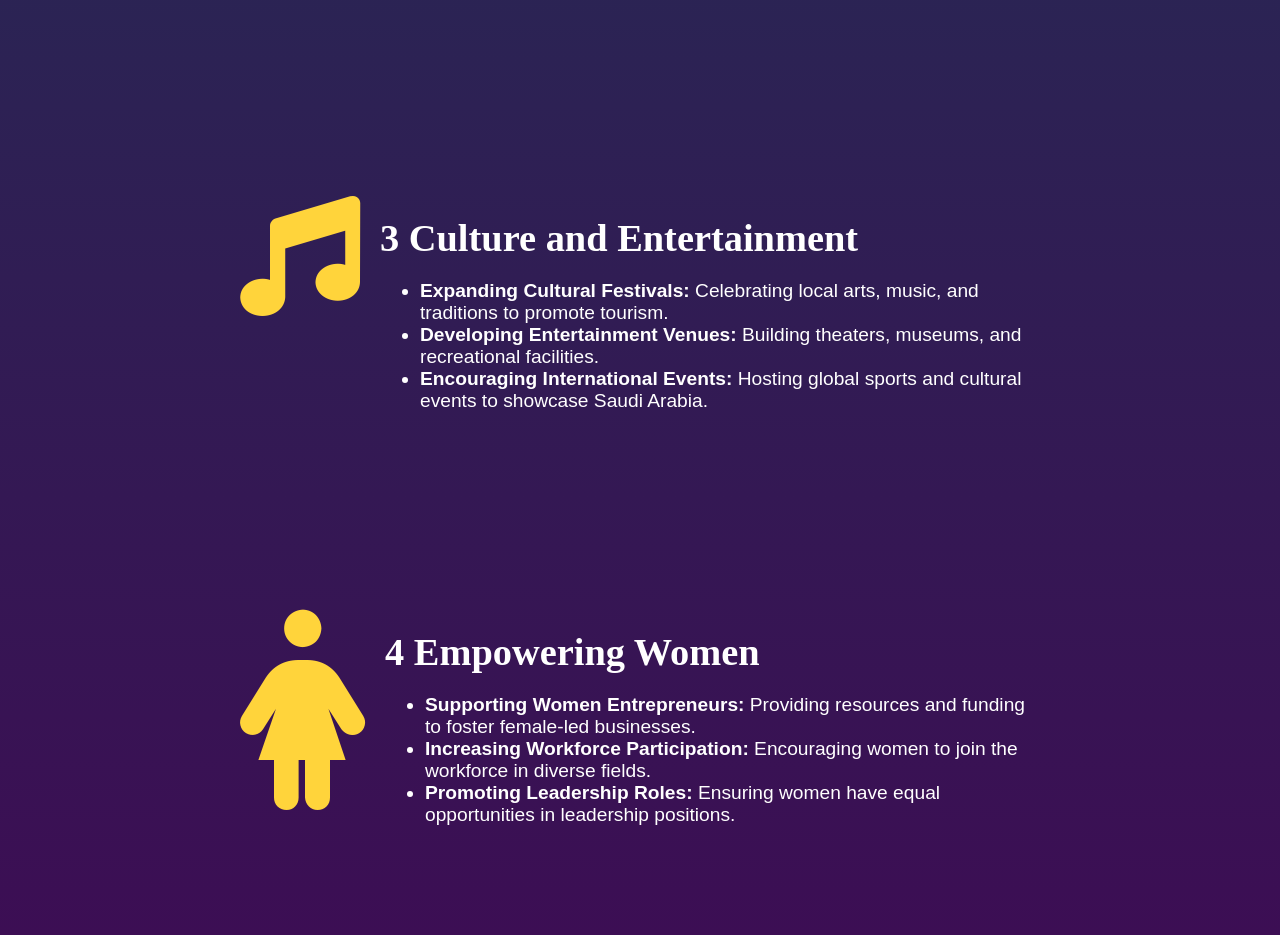
<file: pages/KingdomInTheLead.html>
<!DOCTYPE html>
<html lang="en">

<head>
    <title>KingdomInTheLead</title>
    <meta charset="utf-8">
    <link rel="stylesheet" href="../assets/css/Project.css">
    <link rel="stylesheet" href="https://cdnjs.cloudflare.com/ajax/libs/font-awesome/6.0.0-beta3/css/all.min.css">
    <link rel="icon" href="../assets/images/icon.png" type="image/png">
</head>

<body>

    <style>
        .container {
            display: flex;
            flex-direction: column;
            align-items: center;
            text-align: center;
        }

        .about {
            display: flex;
            align-items: flex-start;
            margin-bottom: 20px;
            max-width: 800px;
            width: 100%;
        }

        .image-container {
            margin-right: 20px;
        }

        video {
            display: block;
            margin: 40px auto;
            border: 5px solid #ffd700;
            border-radius: 20px;
            box-shadow: 0 6px 12px rgba(0, 0, 0, 0.2);
        }
        
    </style>

    <header>
        <h1>The Kingdom in the Lead</h1>
    </header>

<nav class="links">
    <ul>
        <li><a href="Home.html"><b>Home</b></a> &nbsp;</li>
        <li><a href="BigProjects.html"><b>Big Projects</b></a> &nbsp;</li>
        <li><a href="Achievements.html"><b>Achievements</b></a> &nbsp;</li>
        <li><a href="Stories.html"><b>Stories</b></a> &nbsp;</li>
        <li><a href="EventsParticipation.html"><b>Expo 2030 Participation</b></a> &nbsp;</li>
    </ul>
</nav>

    <br>

    <h2>Aspirational Strategy to Place the Kingdom on the Global Stage</h2>

    <video controls width="600" height="400">
        <source src="../assets/video/KingdomInTheLead.mp4" type="video/mp4">
    </video>

    <br>

    <div class="about">
        <div class="image-container">
            <i class="fa-solid fa-dollar-sign" style="color: #FFD43B; font-size: 170px;"></i>
        </div>
        <div>
            <h3>1 Economic Sector</h3>
            <ul>
                <li>
                    <strong>Investment in Renewable Energy:</strong>
                    Harnessing solar and wind energy to power the future.
                </li>
                <li>
                    <strong>Boosting Local Industries:</strong>
                    Encouraging manufacturing, technology, and innovation.
                </li>
                <li>
                    <strong>Expanding the Role of SMEs:</strong>
                    Supporting small and medium enterprises to drive economic growth.
                </li>
            </ul>
        </div>
    </div>

    <br>

    <div class="about">
        <div class="image-container">
            <i class="fa-solid fa-book" style="color: #FFD43B; font-size: 130px;"></i>
        </div>
        <div>
            <h3>2 Education and Training</h3>
            <ul>
                <li>
                    <strong>Implementing Digital Education:</strong>
                    Enhancing online learning platforms to reach all students.
                </li>
                <li>
                    <strong>Promoting Vocational Training:</strong>
                    Aligning education with labor market needs to prepare skilled professionals.
                </li>
                <li>
                    <strong>Encouraging Lifelong Learning:</strong>
                    Instilling a culture of continuous development and education.
                </li>
            </ul>
        </div>
    </div>

    <br>

    <div class="about">
        <div class="image-container">
            <i class="fa-solid fa-music" style="color: #FFD43B; font-size: 120px;"></i>
        </div>
        <div>
            <h3>3 Culture and Entertainment</h3>
            <ul>
                <li>
                    <strong>Expanding Cultural Festivals:</strong>
                    Celebrating local arts, music, and traditions to promote tourism.
                </li>
                <li>
                    <strong>Developing Entertainment Venues:</strong>
                    Building theaters, museums, and recreational facilities.
                </li>
                <li>
                    <strong>Encouraging International Events:</strong>
                    Hosting global sports and cultural events to showcase Saudi Arabia.
                </li>
            </ul>
        </div>
    </div>

    <br>

    <div class="about">
        <div class="image-container">
            <i class="fa-solid fa-female" style="color: #FFD43B; font-size: 200px;"></i>
        </div>
        <div>
            <h3>4 Empowering Women</h3>
            <ul>
                <li>
                    <strong>Supporting Women Entrepreneurs:</strong>
                    Providing resources and funding to foster female-led businesses.
                </li>
                <li>
                    <strong>Increasing Workforce Participation:</strong>
                    Encouraging women to join the workforce in diverse fields.
                </li>
                <li>
                    <strong>Promoting Leadership Roles:</strong>
                    Ensuring women have equal opportunities in leadership positions.
                </li>
            </ul>
        </div>
    </div>

</body>

</html>
</file>
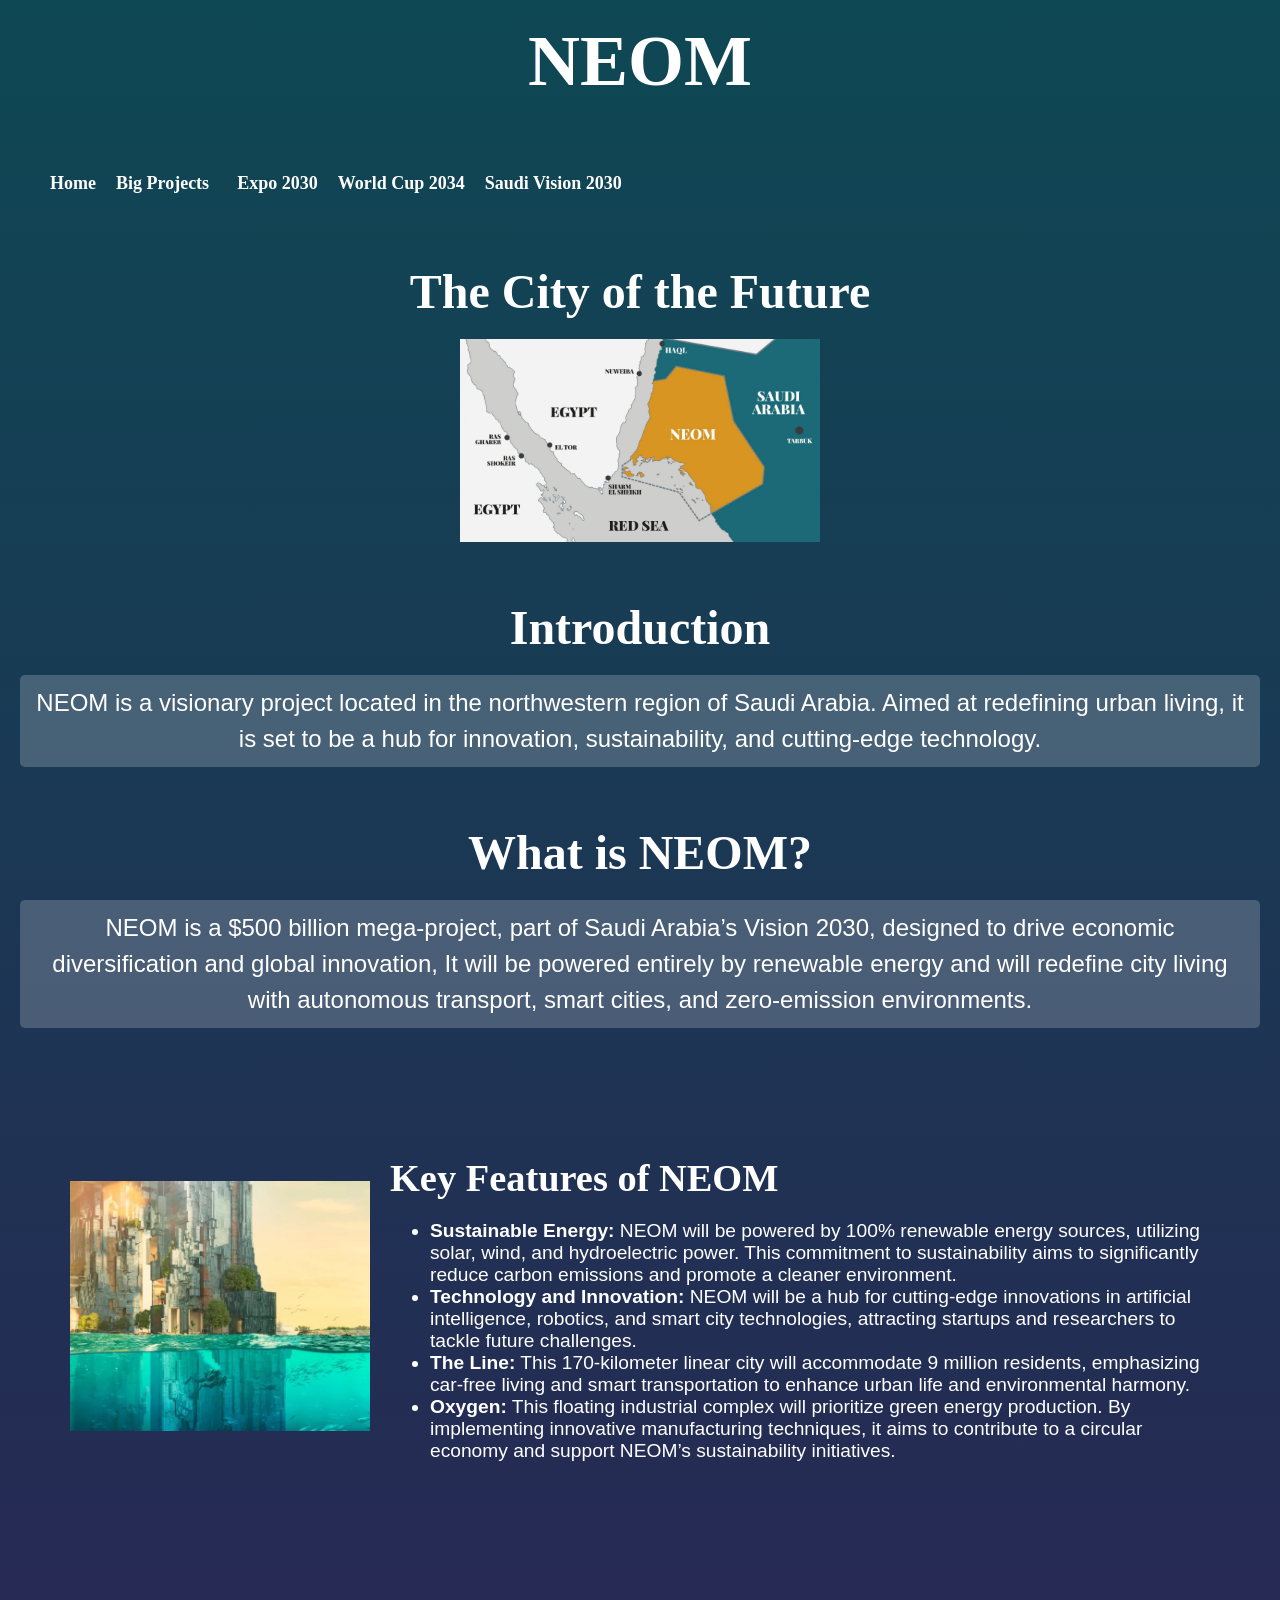
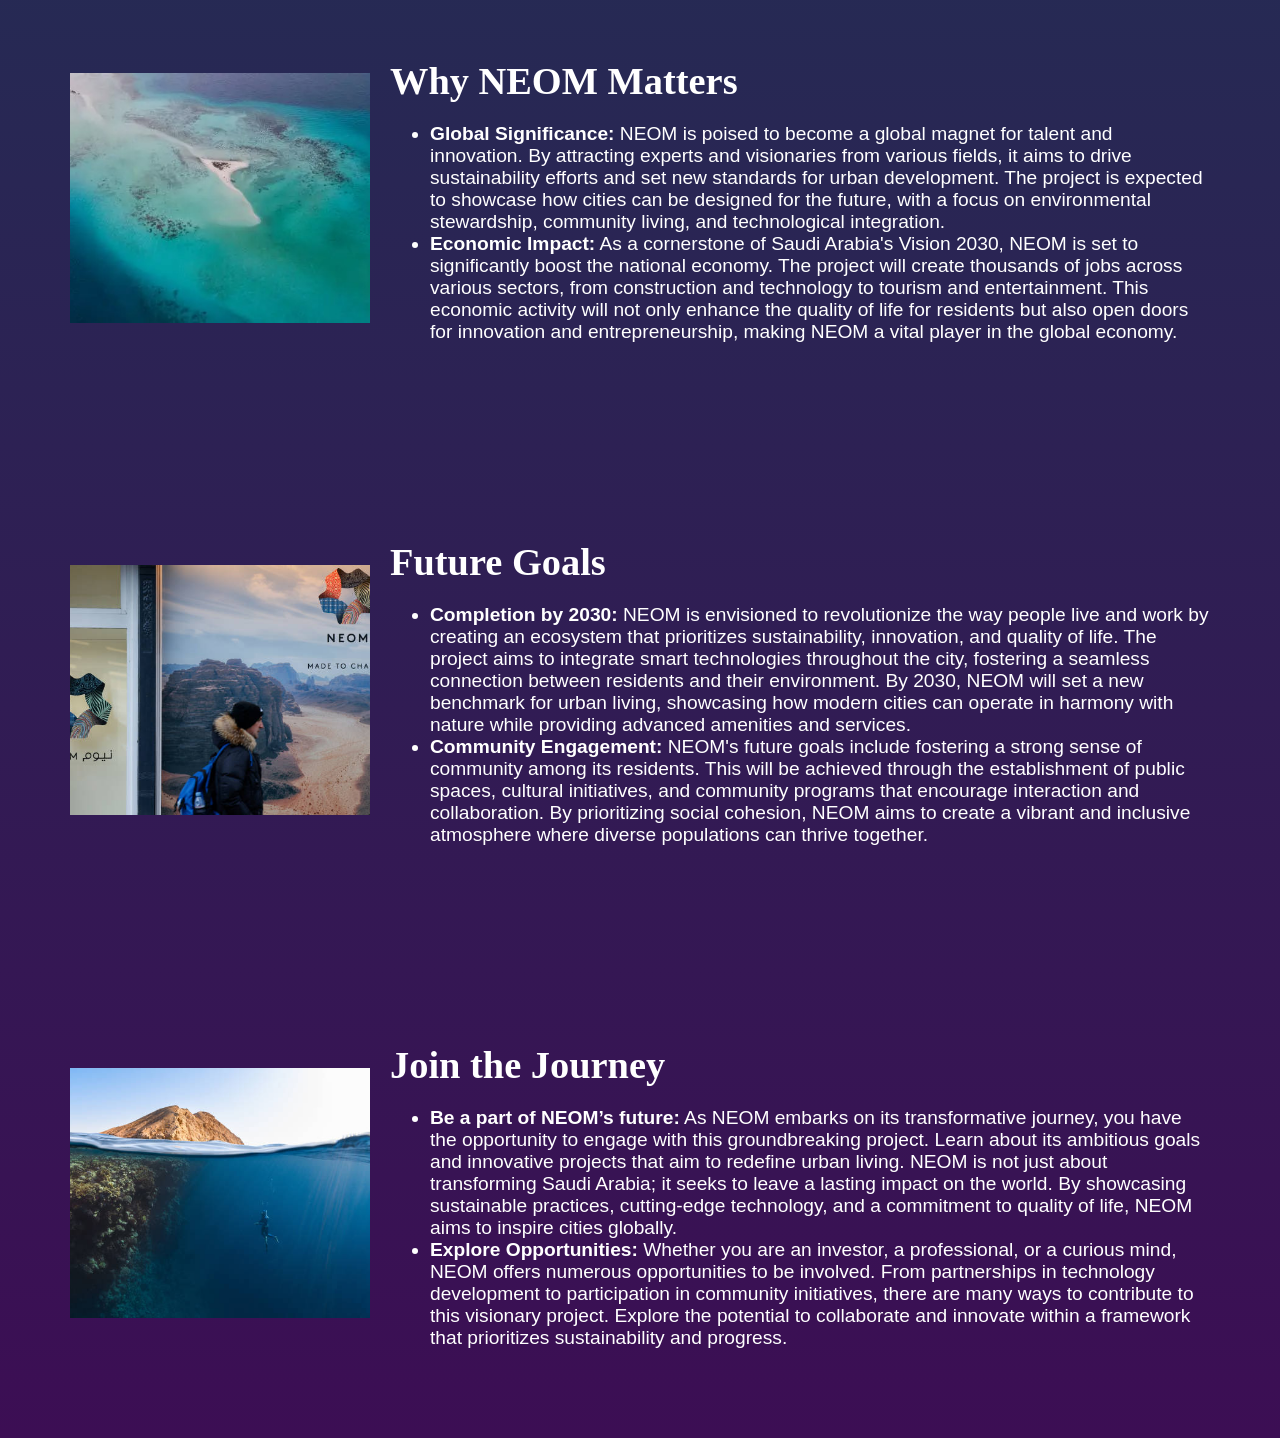
<file: pages/Neom.html>
<!DOCTYPE html>
<html lang="en">

<head>
    <title>Neom</title>
    <meta charset="utf-8">
    <link rel="stylesheet" href="../assets/css/Project.css">
    <link rel="icon" href="../assets/images/icon.png" type="image/png">
</head>

<body>

    <header>
        <h1>NEOM</h1>
    </header>

<nav class="links">
    <ul>
        <li><a href="Home.html"><b>Home</b></a></li>
        <li><a href="BigProjects.html"><b>Big Projects</b></a> &nbsp;</li>
        <li><a href="Expo2030.html"><b>Expo 2030</b></a></li>
        <li><a href="WorldCup2034.html"><b>World Cup 2034</b></a></li>
        <li><a href="SaudiVision.html"><b>Saudi Vision 2030</b></a></li>
           </ul>
</nav>

    <h2>The City of the Future</h2>

    <figure align="center">
        <img src="../assets/images/NeomMap.jpg" alt="Map of Neom" style="width: 30%; height: auto; position: relative;">
    </figure>

    <br>

    <h2>Introduction</h2>
    <p class="fixed-spacing"> NEOM is a visionary project located in the northwestern region of Saudi Arabia. Aimed at redefining urban living, it is set to be a hub for innovation, sustainability, and cutting-edge technology.
    </p>

    <br>

    <h2>What is NEOM?</h2>
    <p class="fixed-spacing"> NEOM is a $500 billion mega-project, part of Saudi Arabia’s Vision 2030, designed to drive economic diversification and global innovation, It will be powered entirely by renewable energy and will redefine city living with autonomous transport, smart cities, and zero-emission environments.</p>

    <br>

    <div class="about">
        <div class="image-container">
            <img src="../assets/images/Neom1.jpg" alt="Neom">
        </div>
        <div>
            <h3>Key Features of NEOM</h3>
            <ul>
                <li>
                    <strong>Sustainable Energy:</strong>
                    NEOM will be powered by 100% renewable energy sources, utilizing solar, wind, and hydroelectric
                    power. This commitment to sustainability aims to significantly reduce carbon
                    emissions and promote a cleaner environment.
                </li>
                <li>
                    <strong>Technology and Innovation:</strong>
                    NEOM will be a hub for cutting-edge innovations in artificial intelligence, robotics, and smart city
                    technologies, attracting startups and researchers to tackle future challenges.
                </li>
                <li>
                    <strong>The Line:</strong>
                    This 170-kilometer linear city will accommodate 9 million residents, emphasizing car-free living and
                    smart transportation to enhance urban life and environmental harmony.
                </li>
                <li>
                    <strong>Oxygen:</strong>
                    This floating industrial complex will prioritize green energy production. By implementing innovative
                    manufacturing techniques, it aims to contribute to a circular economy and support NEOM’s
                    sustainability initiatives.
                </li>
            </ul>
        </div>
    </div>

    <br>

    <div class="about">
        <div class="image-container">
            <img src="../assets/images/Neom2.jpg" alt="Neom">
        </div>
        <div>
            <h3>Why NEOM Matters</h3>
            <ul>
                <li>
                    <strong>Global Significance:</strong>
                    NEOM is poised to become a global magnet for talent and innovation. By attracting experts and
                    visionaries from various fields, it aims to drive sustainability efforts and set new standards for
                    urban development. The project is expected to showcase how cities can be designed for the future,
                    with a focus on environmental stewardship, community living, and technological integration.
                </li>
                <li>
                    <strong>Economic Impact:</strong>
                    As a cornerstone of Saudi Arabia's Vision 2030, NEOM is set to significantly boost the national
                    economy. The project will create thousands of jobs across various sectors, from construction and
                    technology to tourism and entertainment. This economic activity will not only enhance the quality of
                    life for residents but also open doors for innovation and entrepreneurship, making NEOM a vital
                    player in the global economy.
                </li>
            </ul>
        </div>
    </div>

    <br>

    <div class="about">
        <div class="image-container">
            <img src="../assets/images/Neom3.jpg" alt="Neom">
        </div>
        <div>
            <h3>Future Goals</h3>
            <ul>
                <li>
                    <strong>Completion by 2030:</strong>
                    NEOM is envisioned to revolutionize the way people live and work by creating an ecosystem that
                    prioritizes sustainability, innovation, and quality of life. The project aims to integrate smart
                    technologies throughout the city, fostering a seamless connection between residents and their
                    environment. By 2030, NEOM will set a new benchmark for urban living, showcasing how modern cities
                    can operate in harmony with nature while providing advanced amenities and services.
                </li>
                <li>
                    <strong>Community Engagement:</strong>
                    NEOM's future goals include fostering a strong sense of community among its residents. This will be
                    achieved through the establishment of public spaces, cultural initiatives, and community programs
                    that encourage interaction and collaboration. By prioritizing social cohesion, NEOM aims to create a
                    vibrant and inclusive atmosphere where diverse populations can thrive together.
                </li>
            </ul>
        </div>
    </div>

    <br>

    <div class="about">
        <div class="image-container">
            <img src="../assets/images/Neom4.jpg" alt="Neom">
        </div>
        <div>
            <h3>Join the Journey</h3>
            <ul>
                <li>
                    <strong>Be a part of NEOM’s future:</strong>
                    As NEOM embarks on its transformative journey, you have the opportunity to engage with this
                    groundbreaking project. Learn about its ambitious goals and innovative projects that aim to redefine
                    urban living. NEOM is not just about transforming Saudi Arabia; it seeks to leave a lasting impact
                    on the world. By showcasing sustainable practices, cutting-edge technology, and a commitment to
                    quality of life, NEOM aims to inspire cities globally.
                </li>
                <li>
                    <strong>Explore Opportunities:</strong>
                    Whether you are an investor, a professional, or a curious mind, NEOM offers numerous opportunities
                    to be involved. From partnerships in technology development to participation in community
                    initiatives, there are many ways to contribute to this visionary project. Explore the potential to
                    collaborate and innovate within a framework that prioritizes sustainability and progress.
                </li>
            </ul>
        </div>
    </div>


</body>

</html>
</file>
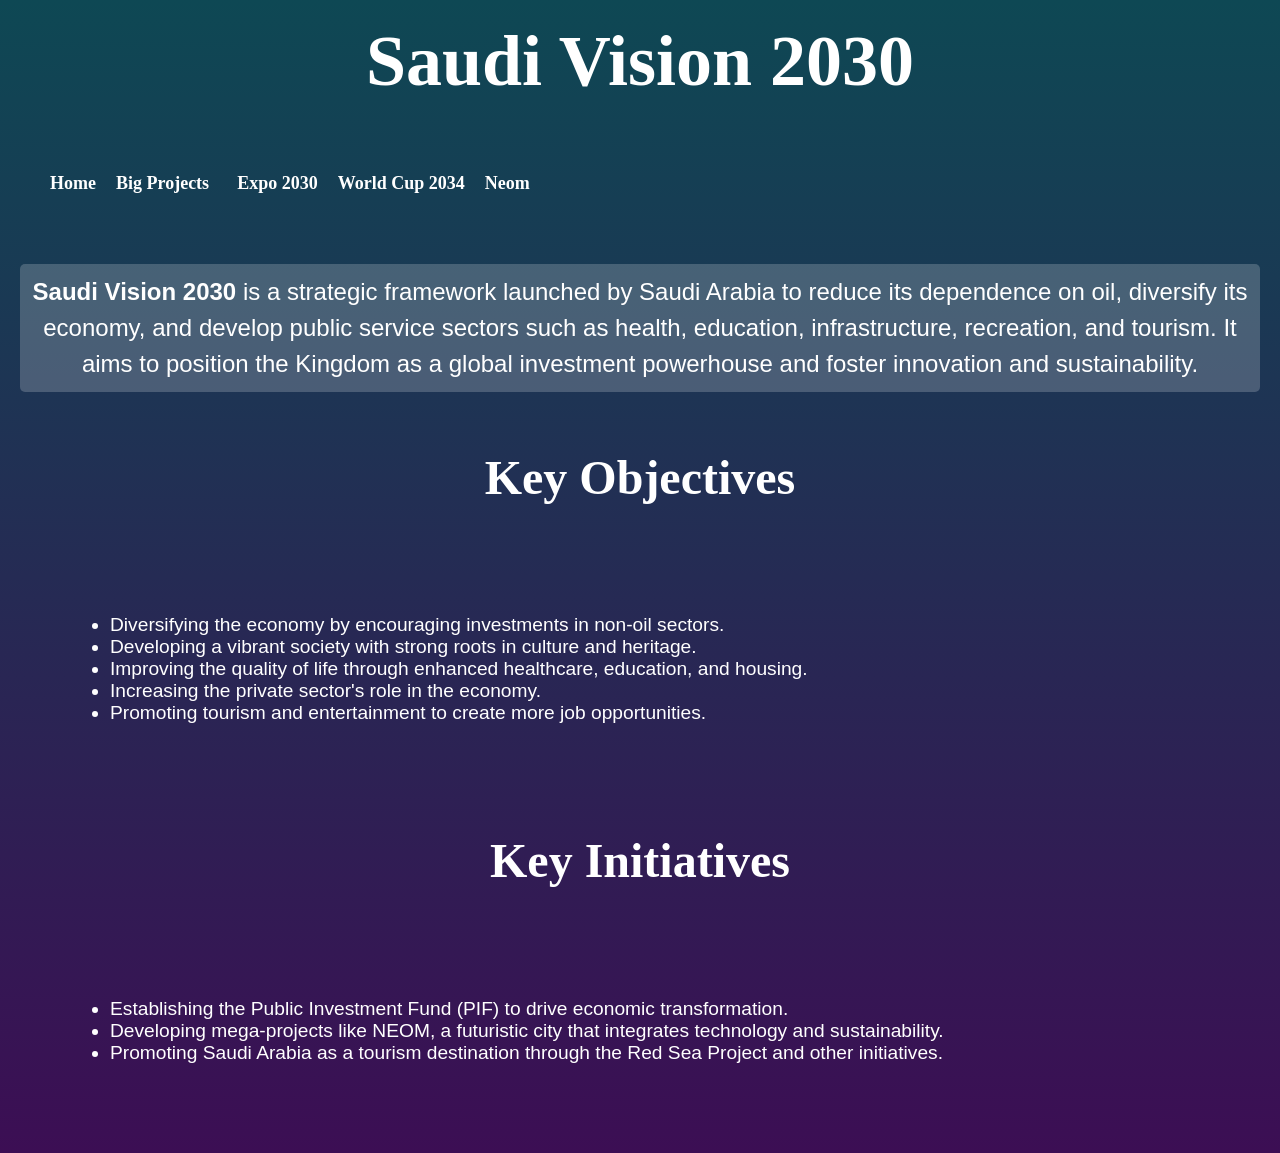
<file: pages/SaudiVision.html>
<!DOCTYPE html>
<html lang="en">

<head>
    <meta charset="UTF-8">
    <title>Saudi Vision 2030</title>
    <link rel="stylesheet" href="../assets/css/Project.css">
    <link rel="icon" href="../assets/images/icon.png" type="image/png">
</head>

<body>

    <header>
        <h1>Saudi Vision 2030</h1>
    </header>

    <nav class="links">
        <ul>
            <li><a href="Home.html"><b>Home</b></a></li>
            <li><a href="BigProjects.html"><b>Big Projects</b></a> &nbsp;</li>
            <li><a href="Expo2030.html"><b>Expo 2030</b></a></li>
            <li><a href="WorldCup2034.html"><b>World Cup 2034</b></a></li>
            <li><a href="Neom.html"><b>Neom</b></a></li>
        </ul>
    </nav>

    <p  class="fixed-spacing"><strong>Saudi Vision 2030</strong> is a strategic framework launched by Saudi Arabia to reduce its dependence on oil, diversify its economy, and develop public service sectors such as health, education, infrastructure, recreation, and tourism. It aims to position the Kingdom as a global investment powerhouse and foster innovation and sustainability.</p>

<br>
    <h2>Key Objectives</h2>
   <div class="about">
    <ul>
        <li>Diversifying the economy by encouraging investments in non-oil sectors.</li>
        <li>Developing a vibrant society with strong roots in culture and heritage.</li>
        <li>Improving the quality of life through enhanced healthcare, education, and housing.</li>
        <li>Increasing the private sector's role in the economy.</li>
        <li>Promoting tourism and entertainment to create more job opportunities.</li>
    </ul>
</div>

    <h2>Key Initiatives</h2>
   <div class="about">
    <ul>
        <li>Establishing the Public Investment Fund (PIF) to drive economic transformation.</li>
        <li>Developing mega-projects like NEOM, a futuristic city that integrates technology and sustainability.</li>
        <li>Promoting Saudi Arabia as a tourism destination through the Red Sea Project and other initiatives.</li>
    </ul>
</div>

</body>

</html>
</file>
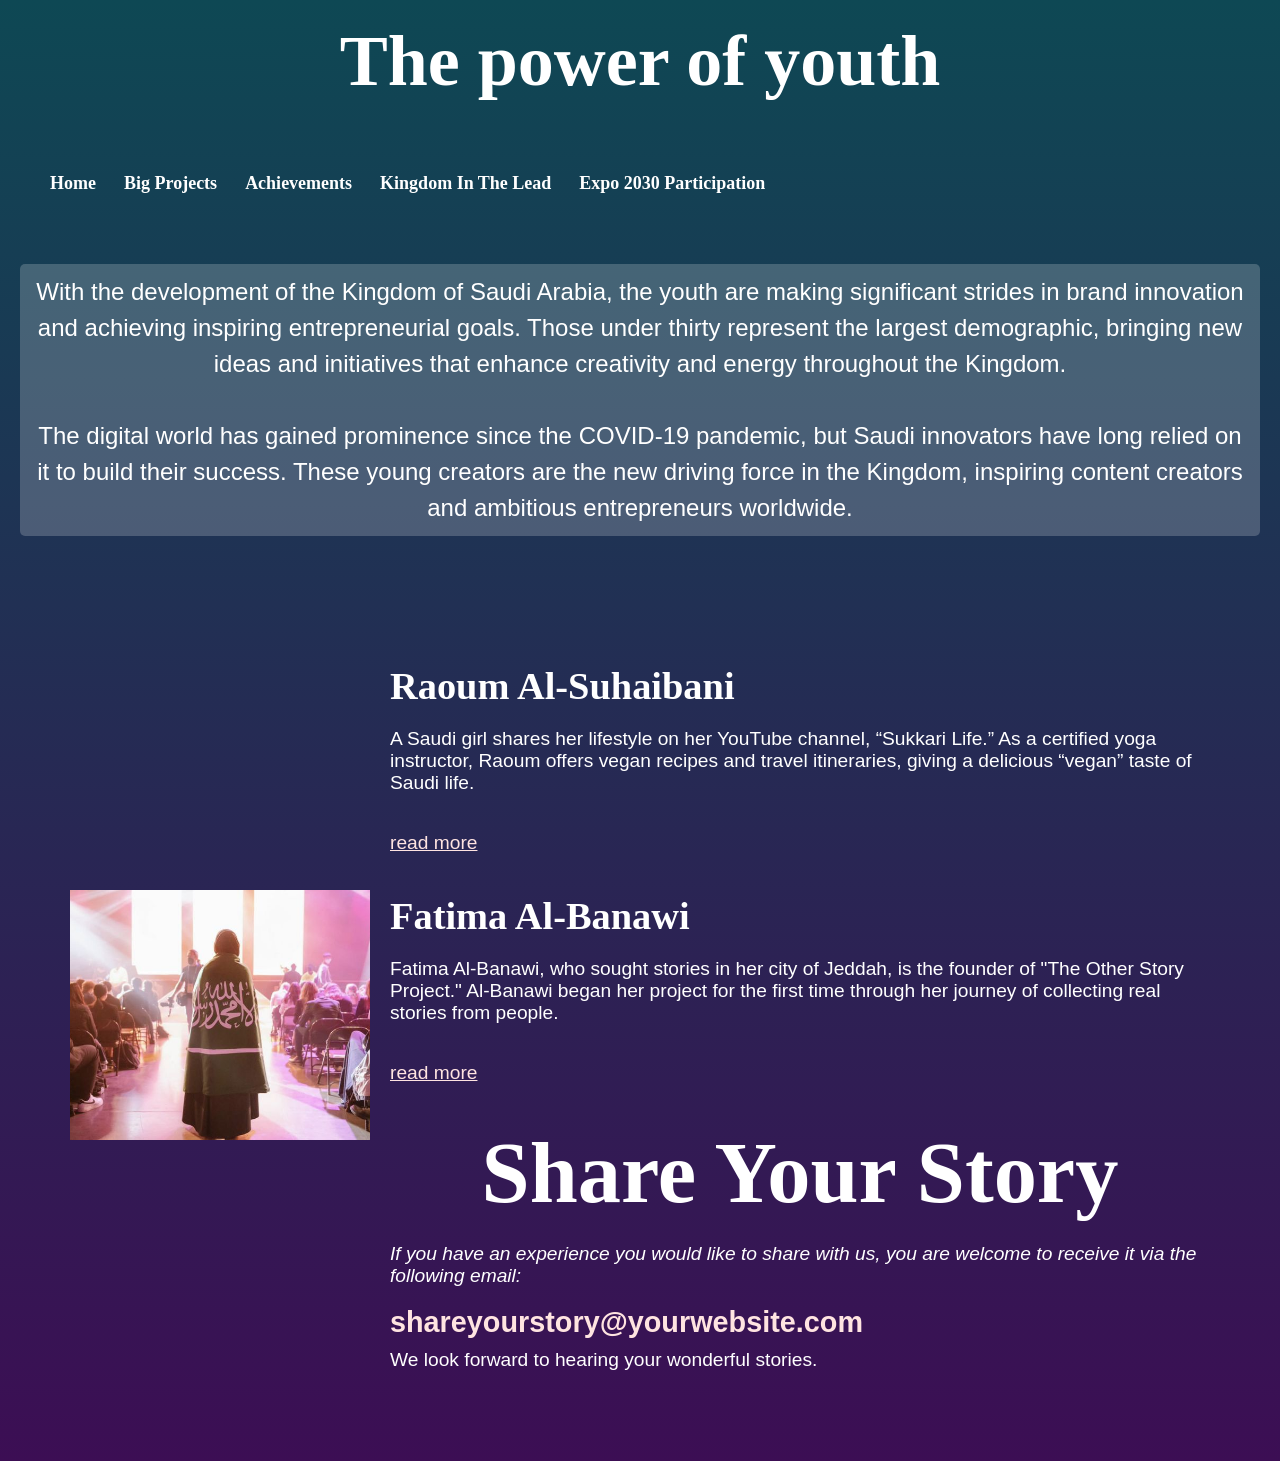
<file: pages/Stories.html>
<!DOCTYPE html>
<html lang="en">

<head>
    <meta charset="UTF-8">
    <title>SuccessStories</title>
    <link rel="stylesheet" href="../assets/css/Project.css">
    <link rel="icon" href="../assets/images/icon.png" type="image/png">

    <style>

        @keyframes slide {
            0% { opacity: 1; }
            50% { opacity: 0; }
            51% { opacity: 0; }
            100% { opacity: 1; }
        }
                   
        .highlight {
            padding: 10px;
      margin: 10px 0;
        }

        .intro {
            font-size: 1.2em;
            margin-bottom: 20px;
            color: #555; 
        }

.content {
max-height: 0;
overflow: hidden;
transition: max-height 0.3s ease;
}

    .read-more {
        color: #ffe4e1;
        cursor: pointer;
        text-decoration: underline;
        display: inline-block;
    }

        .contact-form button {
            margin-top: 10px;
            padding: 10px 15px;
            background-color: #007BFF;
            color: white;
            border: none;
            border-radius: 5px;
            cursor: pointer;
        }
            
.email {
            font-size: 1.5em;
            font-weight: bold; 
            color: #ffe4e1; 
            margin: 10px 0; 
        }

    </style>

</head>

<body>

<header> 

    <h1>The power of youth</h1>
</header> 
    
<nav class="links">
    <ul>
        <li><a href="Home.html"><b>Home</b></a> &nbsp;</li>
        <li><a href="BigProjects.html"><b>Big Projects</b></a> &nbsp;</li>
        <li><a href="Achievements.html"><b>Achievements</b></a> &nbsp;</li>
        <li><a href="KingdomInTheLead.html"><b>Kingdom In The Lead</b></a> &nbsp;</li>
        <li><a href="EventsParticipation.html"><b>Expo 2030 Participation</b></a> &nbsp;</li>
    </ul>
</nav>

 <p class="fixed-spacing"> With the development of the Kingdom of Saudi Arabia, the youth are making significant strides in brand innovation and achieving inspiring entrepreneurial goals. Those under thirty represent the largest demographic, bringing new ideas and initiatives that enhance creativity and energy throughout the Kingdom.

The digital world has gained prominence since the COVID-19 pandemic, but Saudi innovators have long relied on it to build their success. These young creators are the new driving force in the Kingdom, inspiring content creators and ambitious entrepreneurs worldwide.
    </p>

<br>

<div class="about">
    <div class="image-container">
    <img src="../assets/images/SaudiGirl.JPG" alt="Saudi Girl Creativity generation">
    </div>
    <div>

    <h3>Raoum Al-Suhaibani</h3>
 <p>A Saudi girl shares her lifestyle on her YouTube channel, “Sukkari Life.” As a certified yoga instructor, Raoum offers vegan recipes and travel itineraries, giving a delicious “vegan” taste of Saudi life.</p>

<div id="fullContent1" class="content" style="max-height: 0; overflow: hidden; transition: max-height 0.2s ease-out;">
    <p>Rohum (which means "the kindness of a mother") gives a sense of hope to Saudi vegans. She roams the Saudi markets in search of plant-based and organic ingredients to prepare delicious vegetarian meals. She also promotes traditional Saudi dishes, which is perfect for those wanting to experience local cuisine!</p>
    <p>Rohum supports a healthy lifestyle by practicing yoga, providing plenty of inspiration to get up and do some yoga exercises. She shares video blogs ("vlogs") when she goes on adventures around the Kingdom or travels the world with her family and friends.</p>
    <p>Since 2009, Rohum has been sharing content on YouTube, offering the world a glimpse into Saudi life. She shares ideas and wonderful insights into what life is like for Saudi women, reaching over 13 million viewers. Additionally, Rohum established her own online store named 
    <a href="https://www.youtube.com/channel/UCLQP06NOgXs3vHxSyPxJ9OA" target="_blank">"Sukkari Store"</a>, where she focuses on providing eco-friendly products. She offers a forward-looking vision that allows outsiders to explore Saudi life while enabling locals to broaden their horizons.</p>
</div>
<p class="read-more" id="toggleButton1" onclick="toggleContent1()">read more</p>

<script>
    function toggleContent1() {
        const content1 = document.getElementById('fullContent1');
        const toggleButton1 = document.getElementById('toggleButton1');
        
        if (content1.style.maxHeight) {
            content1.style.maxHeight = null;
            toggleButton1.textContent = "read more";
        } else {
            content1.style.maxHeight = content1.scrollHeight + "px";
            toggleButton1.textContent = "Read less";
        }
    }
</script>



<h3>Fatima Al-Banawi</h3>
<p>Fatima Al-Banawi, who sought stories in her city of Jeddah, is the founder of "The Other Story Project." Al-Banawi began her project for the first time through her journey of collecting real stories from people.</p>

<div id="fullContent2" class="content" style="max-height: 0; overflow: hidden; transition: max-height 0.2s ease-out;">
    <p>Driven by her passion for writing, she set up kiosks on the streets that contained blank sheets of paper and pens, allowing people to write their stories anonymously. She later delved into these stories to create deep conversations, transforming one-page tales into performance pieces that she shared on Instagram. Through "The Other Story Project," she gathered 5,000 real stories from strangers and turned many of these narratives into produced works like "A Blink of an Eye."</p>
    <p>With a heavy reliance on social media as a creative platform to expand her work and share images, Al-Banawi has a unique perspective on how to use it. She employs her writing and creative directing to transform real stories into captivating films and inspiring posts. Through these anonymous stories, "The Other Story Project" began with a woman and later evolved into an important and engaging channel for storytelling that resonates with everyone.</p>
</div>
<p class="read-more" id="toggleButton2" onclick="toggleContent2()">read more</p>

<script>
    function toggleContent2() {
        const content2 = document.getElementById('fullContent2');
        const toggleButton2 = document.getElementById('toggleButton2');
        
        if (content2.style.maxHeight) {
            content2.style.maxHeight = null;
            toggleButton2.textContent = "read more";
        } else {
            content2.style.maxHeight = content2.scrollHeight + "px";
            toggleButton2.textContent = "Read less";
        }
    }
</script>

<header>
    <h1>Share Your Story</h1>
</header>

<section>
    <div class="contact-info">
        <p>
            <i>If you have an experience you would like to share with us, you are welcome to receive it via the following email:</i>
        </p>
        
        <p class="email" style="font-size: 1.5em; font-weight: bold; margin: 10px 0;">
            <a href="mailto:shareyourstory@yourwebsite.com" style="color: #ffe4e1; text-decoration: none;">shareyourstory@yourwebsite.com</a>
        </p>
        
        <p style="margin-top: 10px;">We look forward to hearing your wonderful stories.</p>
    </div>
</section>

</body>

</html>
</file>
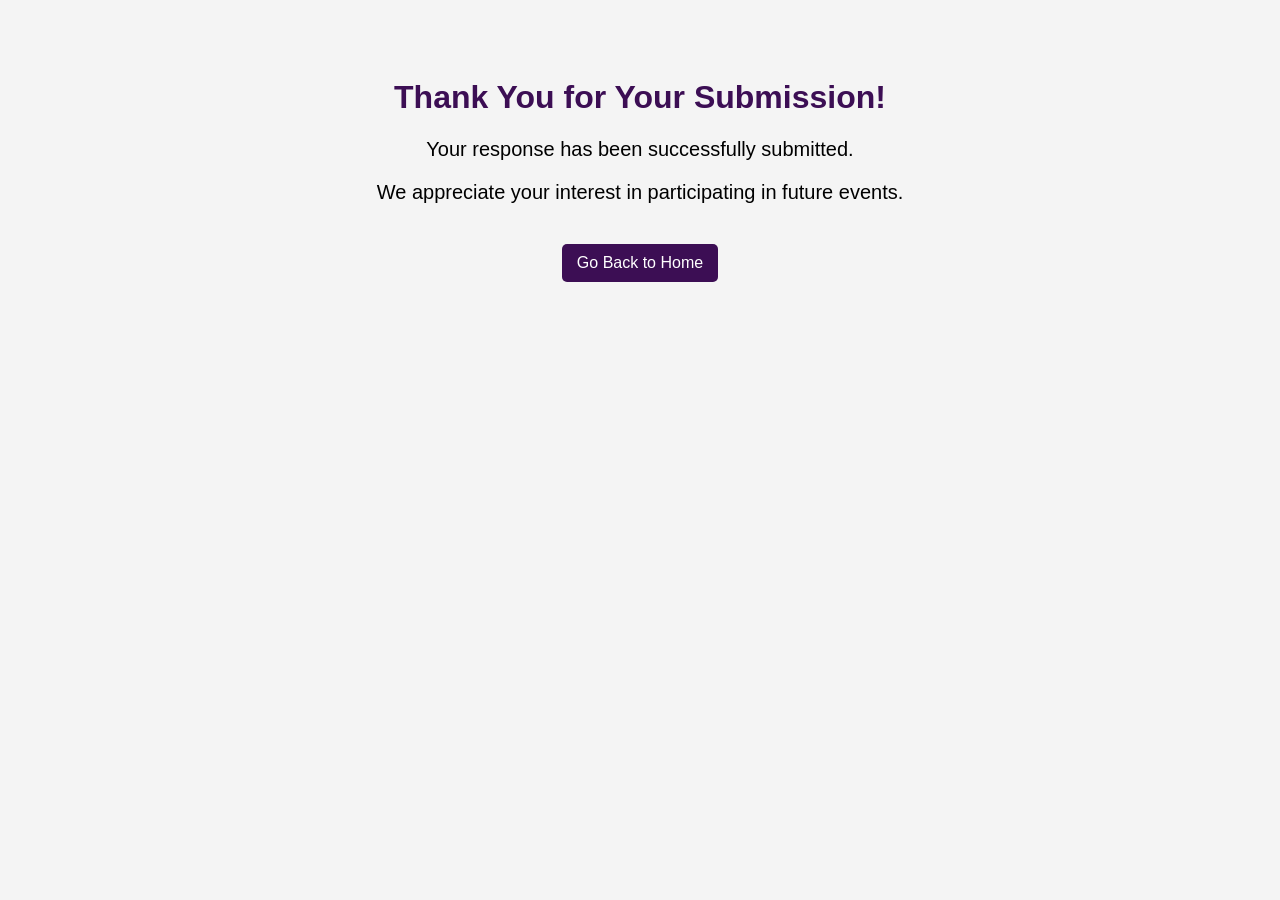
<file: pages/Submission.html>
<!DOCTYPE html>
<html lang="en">

<head>
    <title>SubmissionConfirmation</title>
    <meta charset="UTF-8">
    <link rel="icon" href="../assets/images/icon.png" type="image/png">

    <style>
        body {
            font-family: Arial, sans-serif;
            background-color: #f4f4f4;
            text-align: center;
            padding: 50px;
        }

        h1 {
            color: #3c0e54;
        }

        p {
            font-size: 20px;
        }

        a {
            text-decoration: none;
            color: #fff;
            background-color: #3c0e54;
            padding: 10px 15px;
            border-radius: 5px;
            margin-top: 20px;
            display: inline-block;
        }

        a:hover {
            background-color: #3c0e54;
        }
    </style>
</head>

<body>

    <h1>Thank You for Your Submission!</h1>
    <p>Your response has been successfully submitted.</p>
    <p>We appreciate your interest in participating in future events.</p>
    <a href="Home.html">Go Back to Home</a>

</body>

</html>
</file>
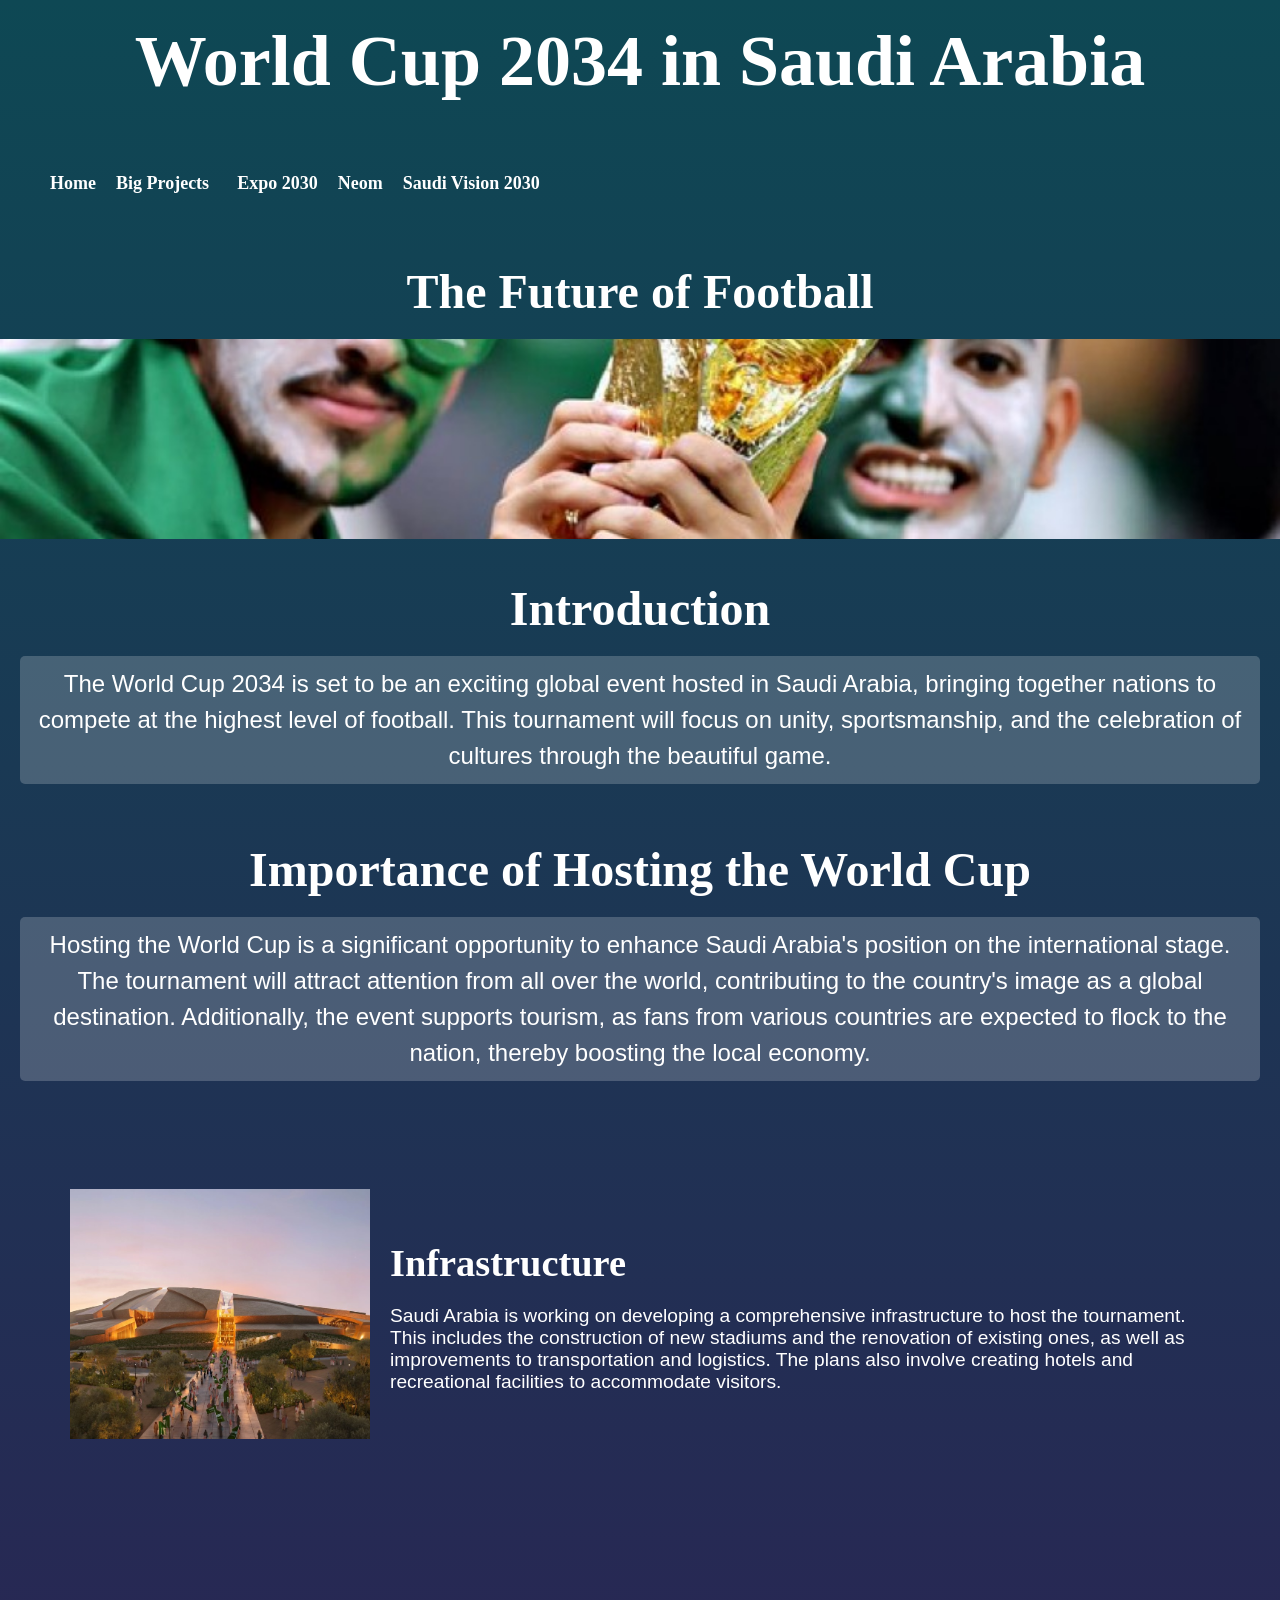
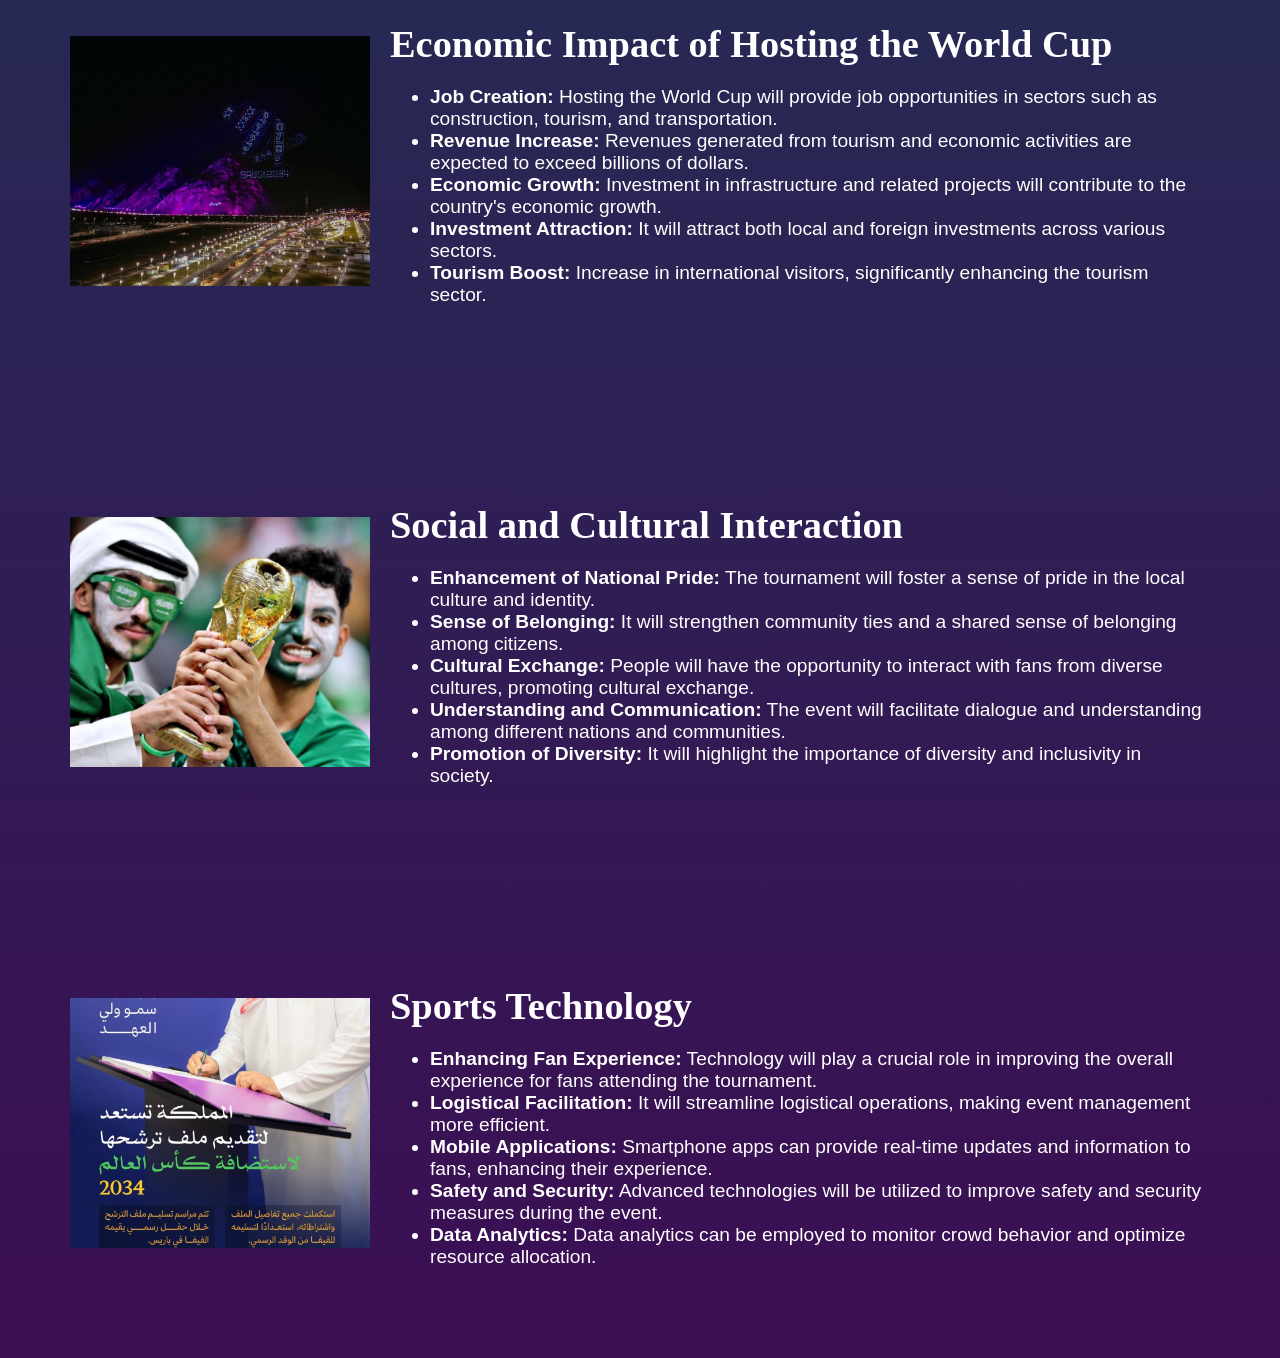
<file: pages/WorldCup2034.html>
<!DOCTYPE html>
<html lang="en">

<head>
    <title>World Cup 2034 in Saudi Arabia</title>
    <meta charset="utf-8">
    <link rel="stylesheet" href="../assets/css/Project.css">
    <link rel="icon" href="../assets/images/icon.png" type="image/png">
</head>

<body>

    <header>
        <h1>World Cup 2034 in Saudi Arabia</h1>
    </header>

<nav class="links">
    <ul>
        <li><a href="Home.html"><b>Home</b></a></li>
        <li><a href="BigProjects.html"><b>Big Projects</b></a> &nbsp;</li>
        <li><a href="Expo2030.html"><b>Expo 2030</b></a></li>
        <li><a href="Neom.html"><b>Neom</b></a></li>
        <li><a href="SaudiVision.html"><b>Saudi Vision 2030</b></a></li>

           </ul>
</nav>


    <h2>The Future of Football</h2>
    <figure style="margin: 0; width: 100%;">
        <img src="../assets/images/SaudiMen.JPG" alt="World Cup in Saudi Arabia" style="width: 100%; height: auto; max-height: 200px; object-fit: cover;">
    </figure>

    <br>

    <h2>Introduction</h2>
    <p class="fixed-spacing">The World Cup 2034 is set to be an exciting global event hosted in Saudi Arabia, bringing together nations to compete at the highest level of football. This tournament will focus on unity, sportsmanship, and the celebration of cultures through the beautiful game.</p>

    <br>

    <h2>Importance of Hosting the World Cup</h2>
    <p class="fixed-spacing">Hosting the World Cup is a significant opportunity to enhance Saudi Arabia's position on the international stage. The tournament will attract attention from all over the world, contributing to the country's image as a global destination. Additionally, the event supports tourism, as fans from various countries are expected to flock to the nation, thereby boosting the local economy.</p>

    <br>

    <div class="about">
        <div class="image-container">
            <img src="../assets/images/Stadium.jpg" alt="World Cup Themes">
        </div>
        <div>
            <h3>Infrastructure</h3>
            <p>Saudi Arabia is working on developing a comprehensive infrastructure to host the tournament. This
                includes the construction of new stadiums and the renovation of existing ones, as well as improvements
                to transportation and logistics. The plans also involve creating hotels and recreational facilities to
                accommodate visitors.</p>
        </div>
    </div>

    <br>

    <div class="about">
        <div class="image-container">
            <img src="../assets/images/Economic.JPG" alt="World Cup Importance">
        </div>
        <div>
            <h3>Economic Impact of Hosting the World Cup</h3>
            <ul>
                <li><strong>Job Creation:</strong> Hosting the World Cup will provide job opportunities in sectors such
                    as construction, tourism, and transportation.</li>
                <li><strong>Revenue Increase:</strong> Revenues generated from tourism and economic activities are
                    expected to exceed billions of dollars.</li>
                <li><strong>Economic Growth:</strong> Investment in infrastructure and related projects will contribute
                    to the country's economic growth.</li>
                <li><strong>Investment Attraction:</strong> It will attract both local and foreign investments across
                    various sectors.</li>
                <li><strong>Tourism Boost:</strong> Increase in international visitors, significantly enhancing the
                    tourism sector.</li>
            </ul>
        </div>
    </div>

    <br>

    <div class="about">
        <div class="image-container">
            <img src="../assets/images/SaudiMen.JPG" alt="World Cup Future Goals">
        </div>
        <div>
            <h3>Social and Cultural Interaction</h3>
            <ul>
                <li><strong>Enhancement of National Pride:</strong> The tournament will foster a sense of pride in the
                    local culture and identity.</li>
                <li><strong>Sense of Belonging:</strong> It will strengthen community ties and a shared sense of
                    belonging among citizens.</li>
                <li><strong>Cultural Exchange:</strong> People will have the opportunity to interact with fans from
                    diverse cultures, promoting cultural exchange.</li>
                <li><strong>Understanding and Communication:</strong> The event will facilitate dialogue and
                    understanding among different nations and communities.</li>
                <li><strong>Promotion of Diversity:</strong> It will highlight the importance of diversity and
                    inclusivity in society.</li>
            </ul>
        </div>
    </div>

    <br>

    <div class="about">
        <div class="image-container">
            <img src="../assets/images/HostingWorldCup.JPG" alt="Join the World Cup">
        </div>
        <div>
            <h3>Sports Technology</h3>
            <ul>
                <li><strong>Enhancing Fan Experience:</strong> Technology will play a crucial role in improving the
                    overall experience for fans attending the tournament.</li>
                <li><strong>Logistical Facilitation:</strong> It will streamline logistical operations, making event
                    management more efficient.</li>
                <li><strong>Mobile Applications:</strong> Smartphone apps can provide real-time updates and information
                    to fans, enhancing their experience.</li>
                <li><strong>Safety and Security:</strong> Advanced technologies will be utilized to improve safety and
                    security measures during the event.</li>
                <li><strong>Data Analytics:</strong> Data analytics can be employed to monitor crowd behavior and
                    optimize resource allocation.</li>
            </ul>
        </div>
    </div>

</body>

</html>
</file>
<file: assets/css/Project.css>
body {
    background: linear-gradient(to top, #3c0e54, #0e4854);
    font-family: Arial, sans-serif;
    height: 100%;
    width: 100%;
    margin: 0;
    padding: 0;
}

h1 {
    font-size: 4.5em;
    color: white;
    font-family: 'Georgia', serif;
    text-align: center;
    margin: 20px 0;
}

h2 {
    font-size: 3em;
    color: white;
    font-family: 'Georgia', serif;
    text-align: center;
    margin: 20px 0;
}

h3 {
    font-size: 2.0em;
    color: white;
    font-family: 'Georgia', serif;
    text-align: left;
    margin: 20px 0;
}

.about {
    font-size: 1.2em;
    color: white;
    text-align: left;
    margin: 0 auto;
    padding: 70px;
    display: flex;
    align-items: center;
}

.image-container {
    margin-right: 20px;
}

img {
    height: 250px;
    width: 300px;
    object-fit: cover;
}

.fixed-spacing {
    font-size: 1.5em;
    color: white;
    font-family: 'Franklin Gothic Medium', 'Arial Narrow', Arial, sans-serif;
    text-align: center;
    margin-left: 100px;
    margin-right: 100px;
    padding: 10px;
    background-color: rgba(255, 255, 255, 0.2);
    border-radius: 5px;
    margin: 20px;
    padding: 10px;
    line-height: 1.5;
    white-space: pre-line;
}

.background1 {
    background-color: rgba(255, 255, 255, 0.2);
}

.container {
    max-width: 1200px;
    margin: 0 auto;
    padding: 20px;
    display: flex;
    justify-content: space-between;
}

.left-section {
    padding-right: 20px;
    text-align: left;
    width: 30%;
}

.left-section h1,
.left-section h2,
.left-section p {
    margin: 0;
    color: #008000;
}

.left-section h6 {
    color: #82838C;
    font-size: 16px;
    text-transform: uppercase;
    line-height: 27px;
    margin-bottom: 0;
}

.left-section h1 {
    font-family: 'Open Sans', sans-serif;
    width: 350px;
    font-size: 52px;
    box-sizing: border-box;
    font-weight: 800;
    line-height: 50px;
    letter-spacing: -1px;
    margin-top: 0;
}

.left-section p {
    color: #111013;
    font-size: 1.125rem;
    line-height: 1.875em;
}

.separator {
    width: 1px;
    background-color: #ccc;
    height: auto;
    margin: 0 20px;
}

.right-section {
    flex: 1;
    display: flex;
    flex-wrap: wrap;
    width: 70%;
}

.right-section .per-section {
    padding: 20px;
    border-radius: 8px;
    width: 270px;
    text-align: left;
    margin-left: 20px;
}

.right-section h3 {
    font-size: 24px;
    color: #333;
    margin-bottom: 10px;
}

.right-section p {
    font-size: 16px;
    text-align: center;
}

.icon {
    font-size: 40px;
    width: 10px;
    color: #008000;
}

.icon div {
    direction: rtl;
}

.per-section h3 {
    color: #111013;
    font-size: 1.125rem;
    font-weight: 700;
    margin-top: 1rem;
}

.per-section p {
    margin-top: 0.5rem;
}

.purple-icon {
    color: #800080;
}

.yellow-icon {
    color: #FFA500;
}

.orange-icon {
    color: #FF6347;
}

.card {
    position: relative;
    width: 32%;
    height: 400px;
    color: white;
    background-size: cover;
    background-position: center;
    border-radius: 10px;
    overflow: hidden;
    display: flex;
    flex-direction: column;
    justify-content: flex-end;
    padding: 20px;
}

.card h2 {
    font-size: 24px;
    margin-bottom: 10px;
}

.card p {
    font-size: 16px;
    line-height: 1.5;
}

.card a {
    color: #fff;
    text-decoration: underline;
    margin-top: 10px;
    font-size: 16px;
}

.card-overlay {
    position: absolute;
    top: 0;
    left: 0;
    width: 100%;
    height: 100%;
    background: rgba(0, 0, 0, 0.5);
    z-index: 1;
}

.card-content {
    position: relative;
    z-index: 2;
}

.card1 {
    background-image: url('https://riyadhexpo2030.sa/wp-content/uploads/2023/08/Riyadh-Expo-2030-Masterplan.jpg');
}

.card2 {
    background-image: url('https://riyadhexpo2030.sa/wp-content/uploads/2023/06/Climate-Action.webp');
}

.card3 {
    background-image: url('https://riyadhexpo2030.sa/wp-content/uploads/2023/08/Riyadh-Expo-2030-Prosperity-for-all-2-small.jpg');
}

.register-link {
    display: block;
    text-align: center;
    margin-top: 20px;
    padding: 10px;
    background-color: #008000;
    color: white;
    text-decoration: none;
    border-radius: 5px;
    width: 200px;
    margin-left: auto;
    margin-right: auto;
}

.register-link:hover {
    background-color: #005700;
}

footer {
    text-align: center;
    margin-top: 20px;
    padding: 10px;
    background-color: #0e4854;
    color: white;
}

.links {
    padding: 50px 50px;
    font-family: 'Georgia', serif;
}

.links ul {
    list-style-type: none;
    padding: 0;
    margin: 0;
    display: flex;
}

.links li {
    margin-right: 20px;
}

.links a {
    color: white;
    text-decoration: none;
    font-size: 18px;
    transition: color 0.3s;
}

.links a:hover {
    color: #ffd700;
}
</file>
